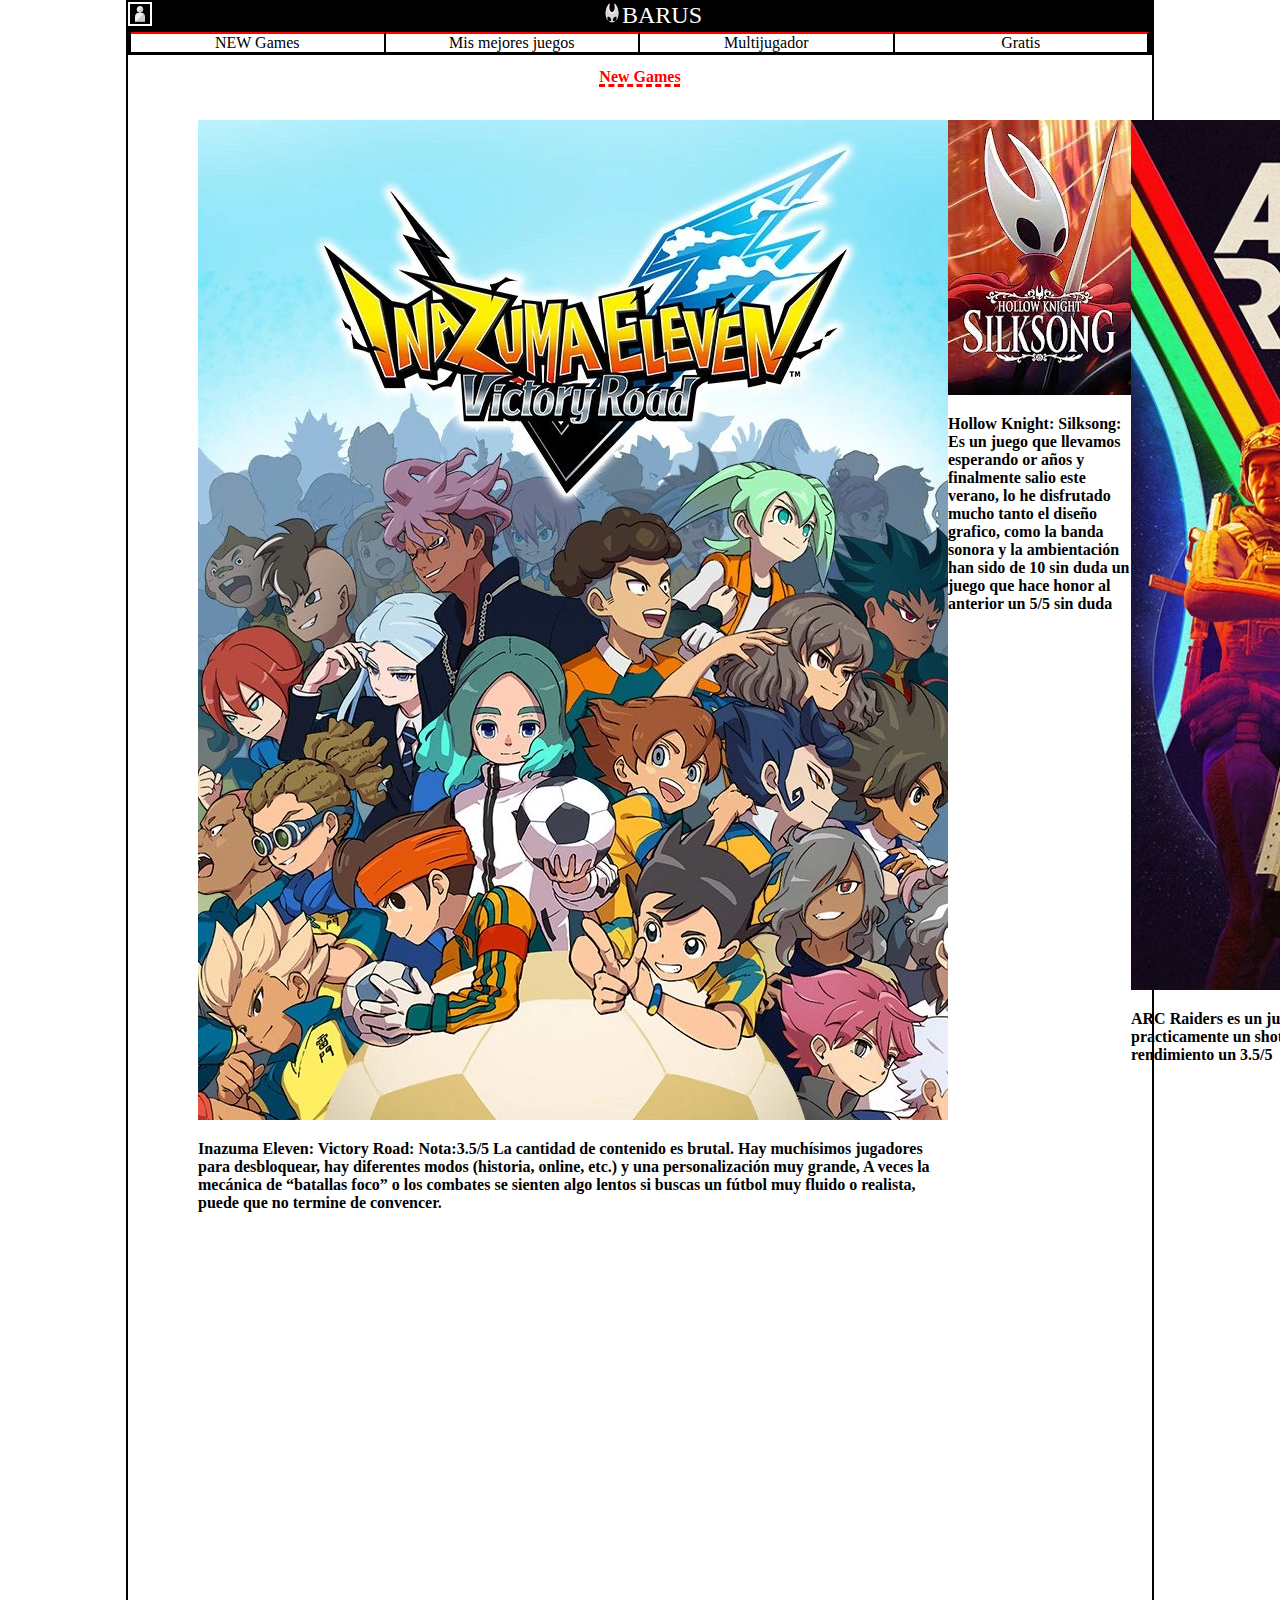
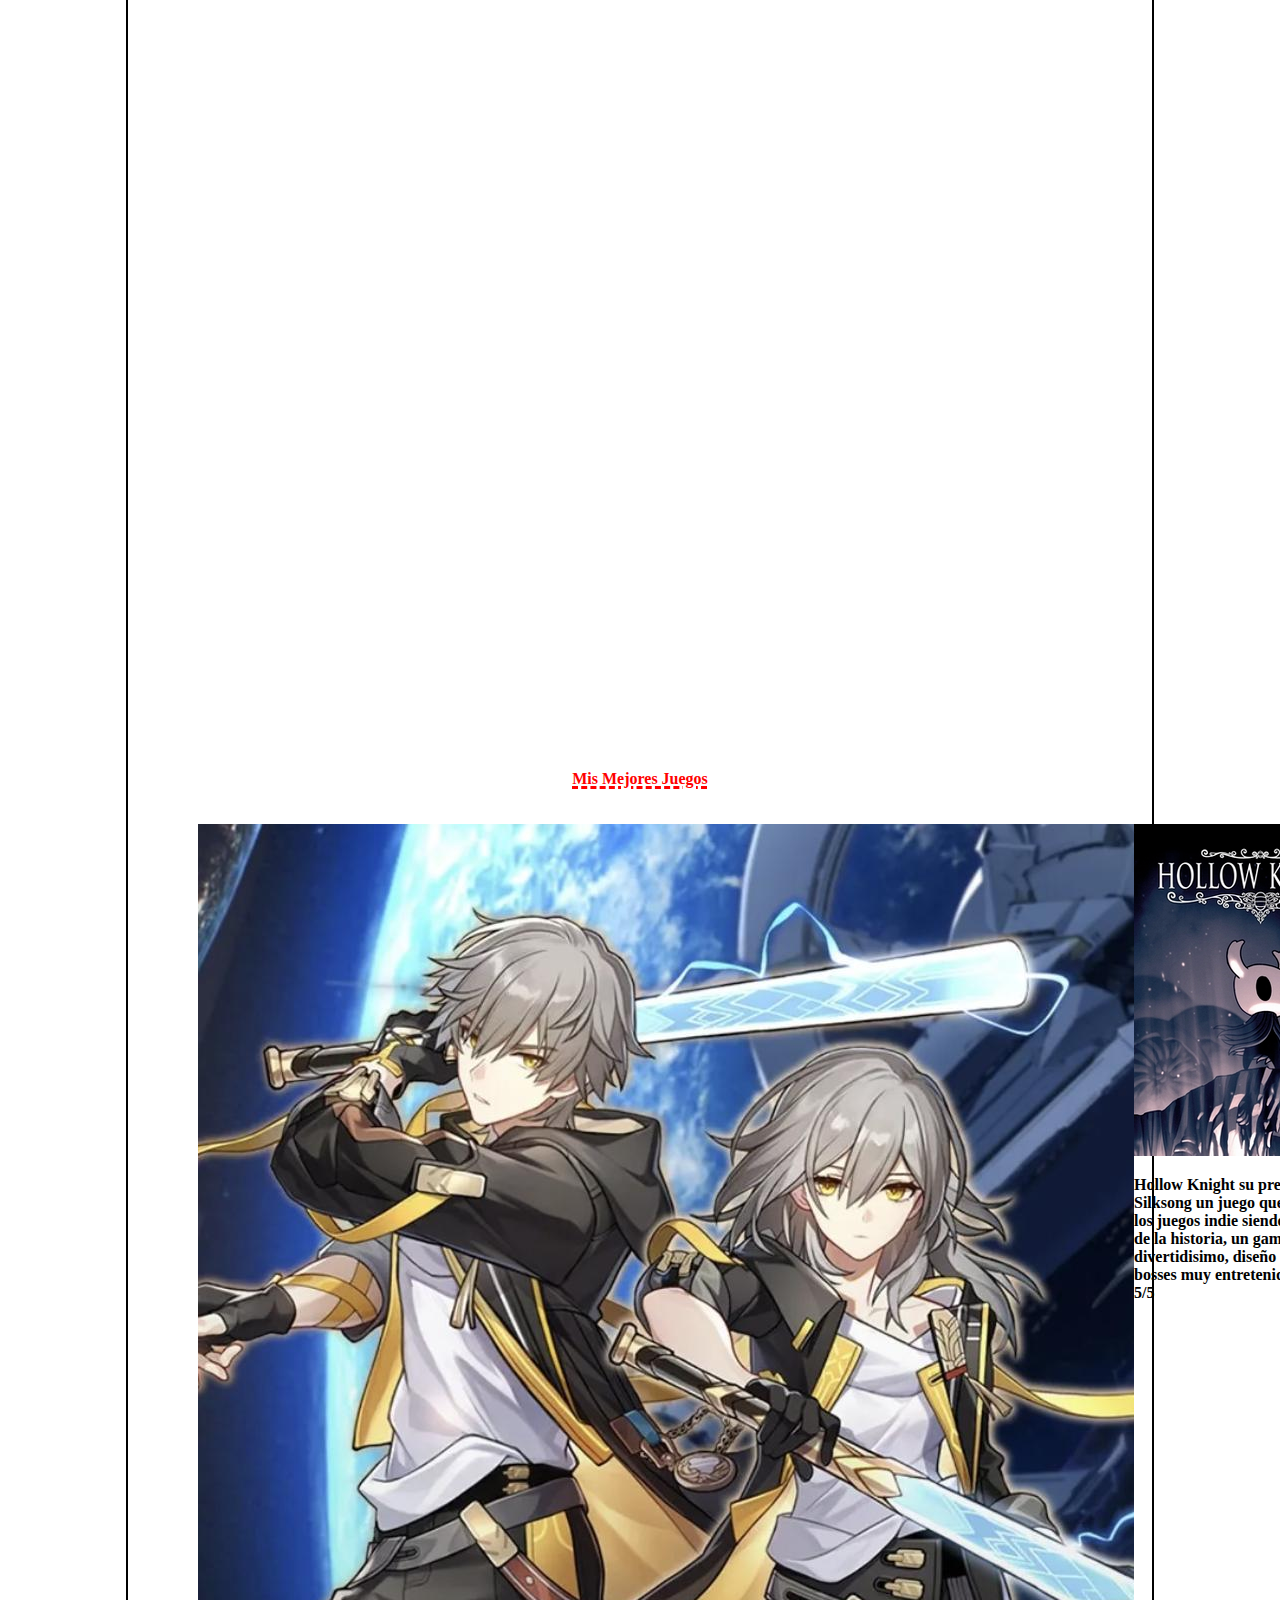
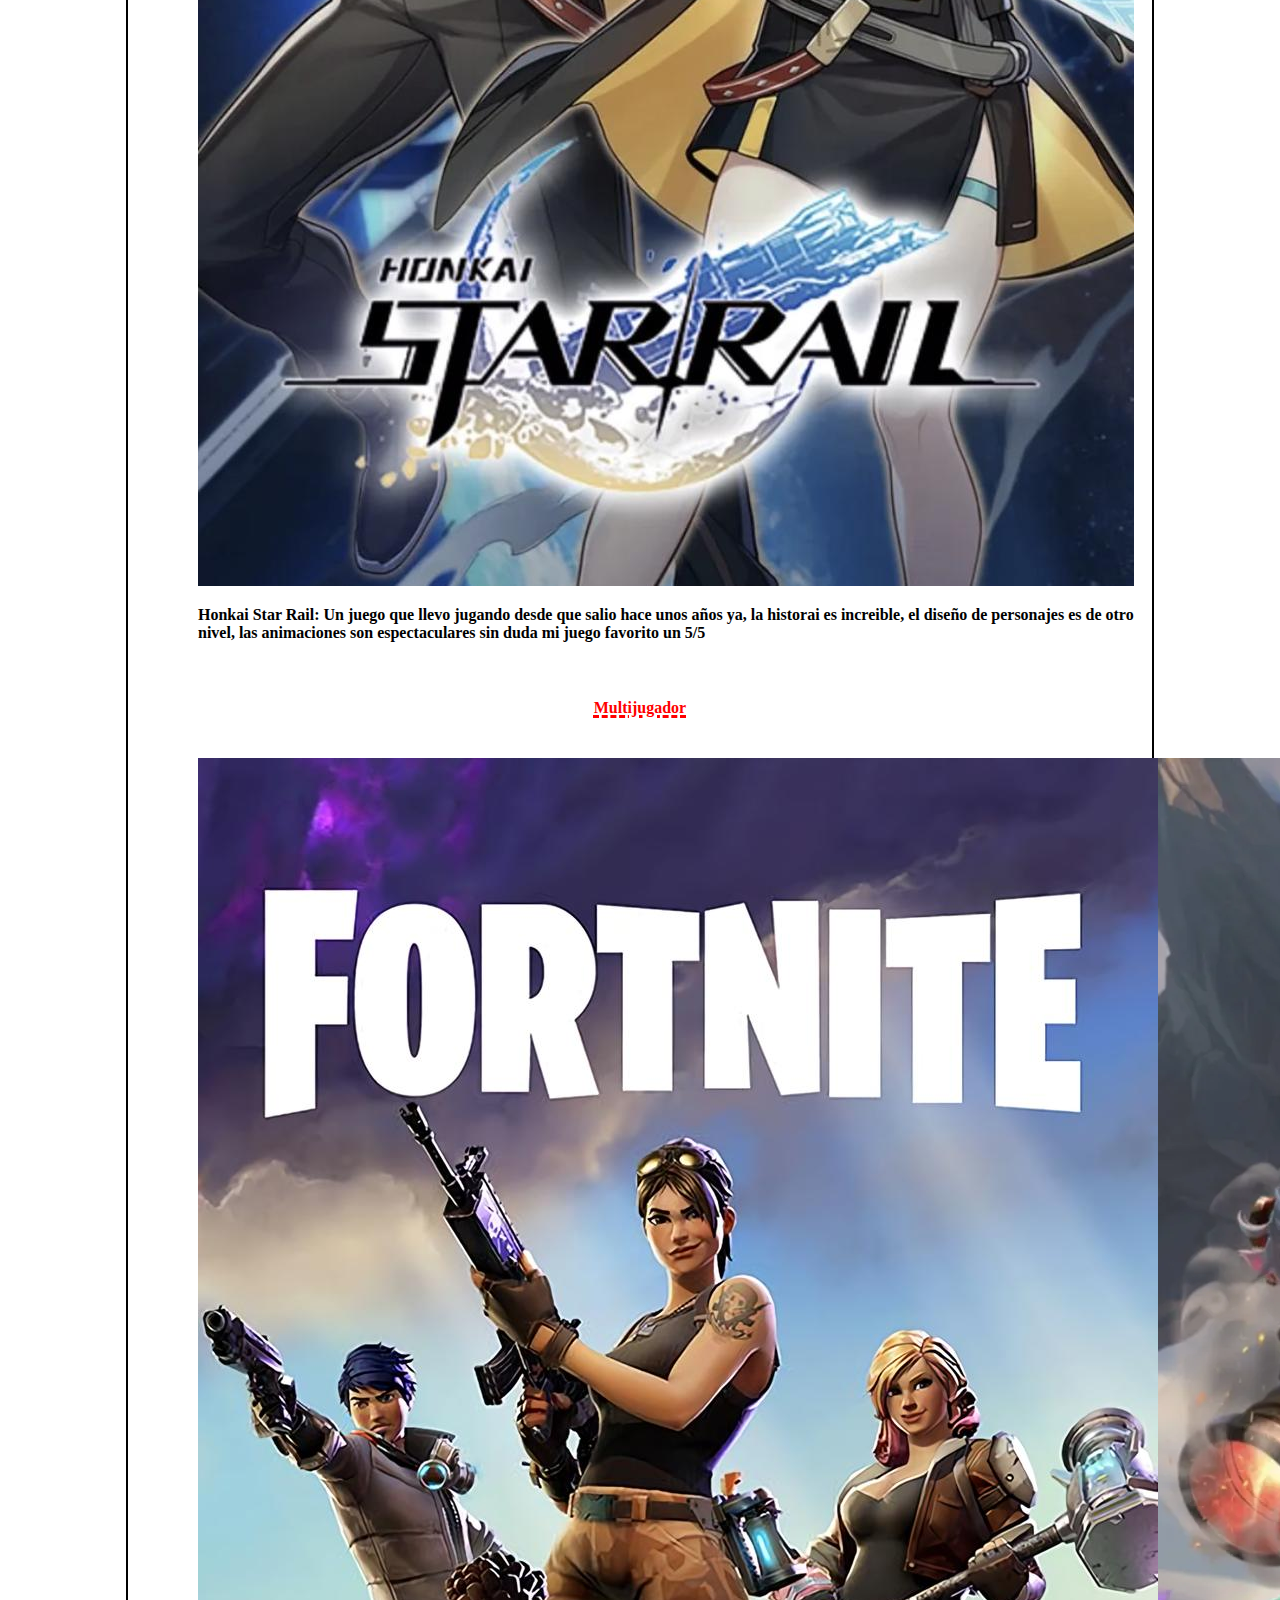
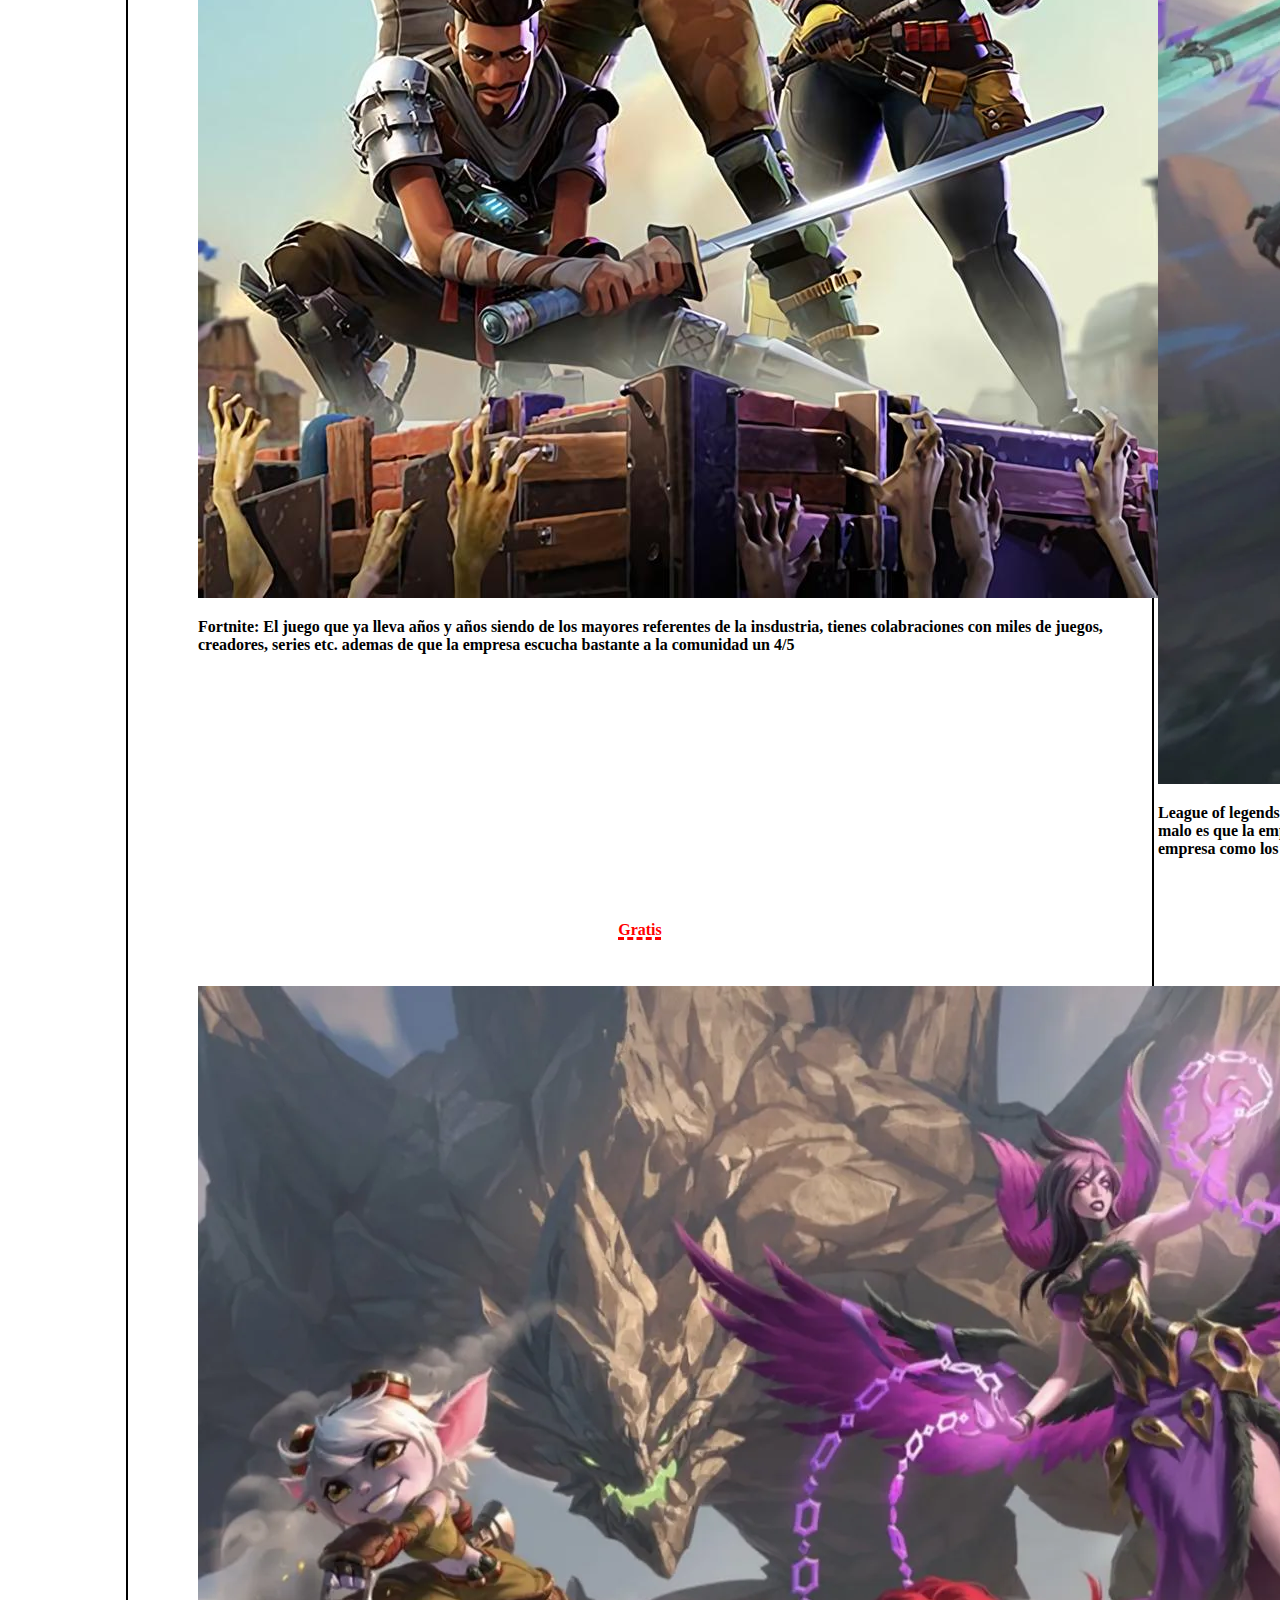
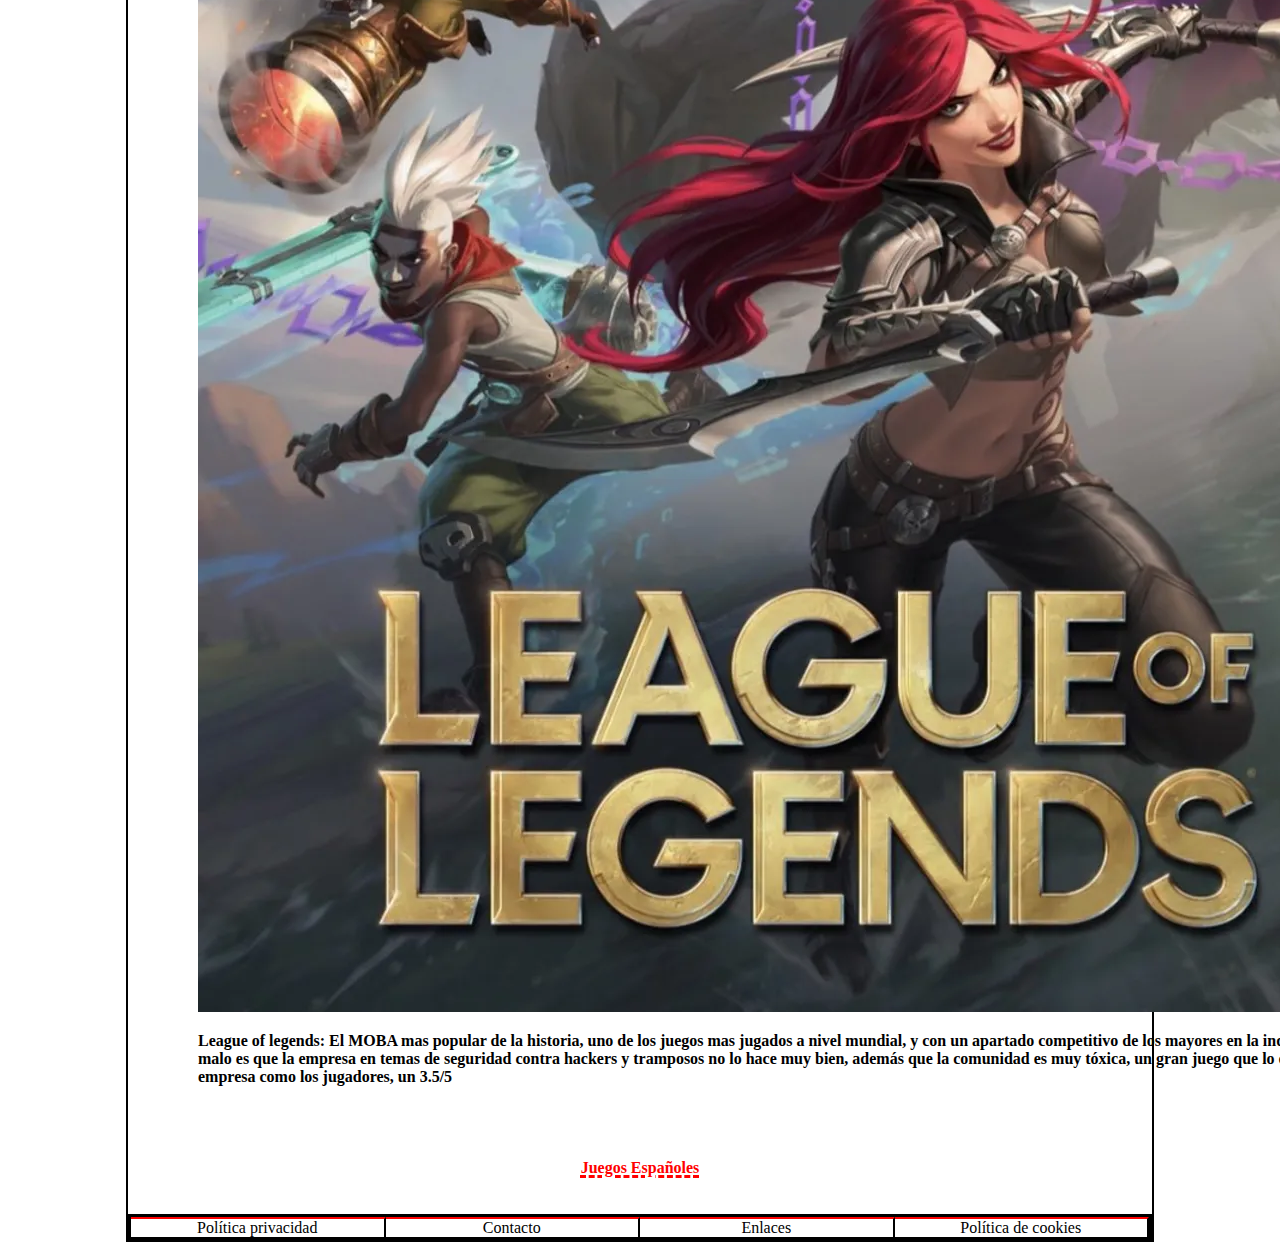
<file: index.html>
<!DOCTYPE html>
<html lang="es">
<head>
    <meta charset="UTF-8">
    <meta name="viewport" content="width=device-width, initial-scale=1.0">
    <meta name="description" content="Recomendacion reseñas y opiciones de videojuegos">
    <meta name="keywords" content="videojuegos,juegos 3D, juegos gratis">
    <meta name="copyright" content="Julio Pineda Benalcazar">
    <meta name="author" content="Julio Pineda Benalcazar">
    <meta name="language" content="español"> 
    <meta name="google-site-verification" content="4iN910PjkXfd_JU05TVLiOZ84kMqobKum-HQsyycUtQ"/>
    <link rel="stylesheet" href="estilo.css">
    <link rel="canonical" href="https://jpb100419.github.io/">
    <link rel="icon" href="imagenes/favicon.ico" type="image/x-icon">
    <title>BARUS</title>
<script type="application/ld+json">
[
  {
    "@context": "https://schema.org",
    "@type": "WebSite",
    "name": "BARUS",
    "url": "https://jpb100419.github.io/",
    "description": "Web de recomendaciones, reseñas y opiniones de videojuegos",
    "inLanguage": "es",
    "publisher": {
      "@type": "Person",
      "name": "Julio Pineda Benalcazar"
    }
  },
  {
    "@context": "https://schema.org",
    "@type": "WebPage",
    "@id": "https://jpb100419.github.io/#webpage",
    "url": "https://jpb100419.github.io/",
    "name": "BARUS - Reseñas y Opiniones de Videojuegos",
    "description": "Explora las mejores recomendaciones y análisis detallados de videojuegos en BARUS.",
    "isPartOf": {
      "@type": "WebSite",
      "url": "https://jpb100419.github.io/"
    },
    "author": {
      "@type": "Person",
      "name": "Julio Pineda Benalcazar"
    }
  }
]
</script>
</head>
<body>
    <header>
        <h1><img id="logo" src="Imagenes/logo.png" alt="logo juego silksong" width="20" height="20"><a href="formulario.html"><img id="logosesion" src="Imagenes/sesion2.png" alt="logo inicio sesion" width="20" height="20"></a>BARUS</h1>
    </header>
    <nav>
        <ol>
            <li><a href="#New Games">NEW Games</a></li><li><a href="#Mejores">Mis mejores juegos</a></li><li><a href="#Multijugador">Multijugador</a></li><li><a href="#Gratis">Gratis</a></li>
        </ol>
    </nav>
    <main>
        <h2 id="New Games"> New Games</h2>

        <section id="seccion1" class="seccion-contenedor">
            <article class="juegos">
                <img class="portada" src="Imagenes/Inazuma.png" alt="Portada del juego INAZUMA ELEVEN Heroes Victory Road" loading="lazy">
                <p><b id="inazumatitulo"><a href="https://store.steampowered.com/app/2799860/INAZUMA_ELEVEN_Heroes_Victory_Road">Inazuma Eleven: Victory Road: Nota:3.5/5 La cantidad de contenido es brutal. Hay muchísimos jugadores para desbloquear, hay diferentes modos (historia, online, etc.) y una personalización muy grande, A veces la mecánica de “batallas foco” o los combates se sienten algo lentos si buscas un fútbol muy fluido o realista, puede que no termine de convencer. </a></b></p>
            </article> 

            <article class="juegos">  
                <img class="portada" src="Imagenes/Silksong.jpg" alt="Portada del juego Hollow Knight: Silksong" loading="lazy">
                <p><b id="silksongtitulo"><a href="https://store.steampowered.com/app/1030300/Hollow_Knight_Silksong/">Hollow Knight: Silksong: Es un juego que llevamos esperando or años y finalmente salio este verano, lo he disfrutado mucho tanto el diseño grafico, como la banda sonora y la ambientación han sido de 10 sin duda un juego que hace honor al anterior un 5/5 sin duda</a></b></p>
            </article>

            <article class="juegos"> 
                <img class="portada" src="Imagenes/ARCRaiders.jpg" alt="Portada del juego ARC Raiders" loading="lazy">
                <p><b id="arctitulo"><a href="https://store.steampowered.com/app/1808500/ARC_Raiders/">ARC Raiders es un juego online Multijugador divertido, sobretodo con amigos es practicamente un shoteer de mapa abierto aunque si que tiene problemas de rendimiento un 3.5/5</a></b></p>
            </article>

            <article class="juegos">         
                 <img class="portada" src="Imagenes/Expedition33.png" alt="Portada del Expedition33" loading="lazy">
                 <p><b id="expeditiontitulo"><a href="https://store.steampowered.com/app/1903340/Clair_Obscur_Expedition_33/">Clair Obscur: Expedition 33 unos de los favoritos de este año para ganar el goty junto a silksong en mi opinion está bastante bien graficamente pero tampoco fue de mis favoritos 3/5</a></b></p>
            </article>

            <article class="juegos">         
                 <img class="portada" src="Imagenes/Dispatch.jpg" alt="Portada del Dispatch" loading="lazy">
                 <p><b id="dispatchtitulo"><a href="https://store.steampowered.com/app/2592160/Dispatch/?l=spanish">Dispatch un juego indie sopresa de este año, sus graficos y gameplay de serie es bastante enganchante y la historia es divertida y con escenas "fuertes" por asi decirlo un 4/5</a></b></p>
            </article>
        </section>

        <h3 id="Mejores"> Mis Mejores Juegos</h3>

        <section id="seccion2" class="seccion-contenedor">
            <article class="juegos">
            <img class="portada" src="Imagenes/StarRail.jpg" alt="Portada del Honkai Star Rai" loading="lazy">
            <p><b id="starrailtitulo"><a href="https://hsr.hoyoverse.com/ua2?utm_source=EU_google_EU_search_UA2_brand&hoyotrace_channel=ga_channel&gad_source=1&gad_campaignid=20031151420&gbraid=0AAAAAoiRZe1Enw7jAJrWY-H_pI053bhuB&gclid=CjwKCAiAxc_JBhA2EiwAFVs7XMjTX9MYe7wXvJRqZzttoKt_y9wb33mga6sbsTkrPz0x2nHOEFPnmhoCB8UQAvD_BwE">Honkai Star Rail: Un juego que llevo jugando desde que salio hace unos años ya, la historai es increible, el diseño de personajes es de otro nivel, las animaciones son espectaculares sin duda mi juego favorito un 5/5</a></b></p>
            </article>

            <article class="juegos">
            <img class="portada" src="Imagenes/hollow.png" alt="Portada del Hollow Knight" loading="lazy">
            <p><b id="hollowtitulo"><a href="https://store.steampowered.com/app/367520/Hollow_Knight/?l=spanish">Hollow Knight su predecesor de Silksong un juego que revolucionó los juegos indie siendo este el mejor de la historia, un gampeplay divertidisimo, diseño magnífico, bosses muy entretenido sin duda un 5/5</a></b></p>
            </article>

            <article class="juegos">
            <img class="portada" src="Imagenes/eldenring.jpg" alt="Portada del Elden Ring" loading="lazy">
            <p><b id="eldentitulo"><a href="https://store.steampowered.com/app/1245620/ELDEN_RING/">Elden Ring ganó el goty de su año, el mundo abierto más conocido probablemente actualmente, con bosses y armas variados muy buen juego sin duda un 5/5</a></b></p>
            </article>

            <article class="juegos">
            <img class="portada" src="Imagenes/darksouls.jpg" alt="Portada del Dark Souls Remastered" loading="lazy">
            <p><b id="darksoulstitulo"><a href="https://store.steampowered.com/app/570940/DARK_SOULS_REMASTERED/?l=spanish">Dark Souls Remastered: de los primeros Souls, este juego literalmente creo una manera de referirse a juegos dificiles diciendoles "SoulsLike" este juego representa un verdadero reto para todos los que queramos jugarlo, y pese a ser antiguo ya ha envejecido muy muy bien sin duda un 5/5</a></b></p>
            </article>

            <article class="juegos">
            <img class="portada" src="Imagenes/sekiro.jpg" alt="Portada del Sekiro Shadows Die Twice" loading="lazy">
            <p><b id="sekirotitulo"><a href="https://store.steampowered.com/app/814380/Sekiro_Shadows_Die_Twice__GOTY_Edition/?l=spanish">Sekiro Shadows Die Twice otro juego de "Souls" aunque no tenga "souls" en su nombre sigue siendo del mismo creador y empresa, una juego con un gameplay tan entretenido que el hecho de que haya costante pelea con enemigos es para agradecer, la mecánica de los parrys sin duda un aire fresco para lo que eran los souls</a></b></p>
            </article>
        </section>

        <h4 id="Multijugador"> Multijugador</h4>

        <section id="seccion3" class="seccion-contenedor">
            <article class="juegos">
            <img class="portada" src="Imagenes/fornite.jpg" alt="Portada del Fortnite" loading="lazy">
            <p><b id="fortnitetitulo"><a href="https://www.fortnite.com/?lang=es-ES">Fortnite: El juego que ya lleva años y años siendo de los mayores referentes de la insdustria, tienes colabraciones con miles de juegos, creadores, series etc. ademas de que la empresa escucha bastante a la comunidad un 4/5</a></b></p>
            </article>

            <article class="juegos">
            <img class="portada" src="Imagenes/leagueoflegends.webp" alt="Portada del League of Legends" loading="lazy">
            <p><b id="loltitulo"><a href="https://www.leagueoflegends.com/es-es/">League of legends: El MOBA mas popular de la historia, uno de los juegos mas jugados a nivel mundial, y con un apartado competitivo de los mayores en la industria, lo unico malo es que la empresa en temas de seguridad contra hackers y tramposos no lo hace muy bien, además que la comunidad es muy tóxica, un gran juego que lo daña tanto la empresa como los jugadores, un 3.5/5</a></b></p>
            </article>

            <article class="juegos">
            <img class="portada" src="Imagenes/Valorant.webp" alt="Portada del Valorant" loading="lazy">
            <p><b id="valoranttitulo"><a href="https://playvalorant.com/es-es/platform-selection/?adjust_referrer=adjust_reftag%3DcHAAUlGgOY1Tk&gad_campaignid=21357999511&gad_source=1&gbraid=0AAAAADidvFw90REqRGLrZZQTLyx_yMC00&gclsrc=aw.ds">Valorant: de los creadores del lol otro juego con un gran nivel competitivo y de los más jugados pero la empresa a tomado muy malas decisiones con este juego haciendo skins con la misma base que otras vendiendolas al mismo precio, tratando mal a sus propios creadores de contenido y tratando horrible a la comunidad del juego, por las malas decisiones de la empresa es un 2.5/5</a></b></p>
            </article>

            <article class="juegos">
            <img class="portada" src="Imagenes/Overwatch.jpg" alt="Portada del Overwatch" loading="lazy">
            <p><b id="overwatchtitulo"><a href="https://overwatch.blizzard.com/es-es/">Overwatch un juego que revivio tras su segunda salidad además gratis, lo que cambiaron es que ahora tendrías que pagar para conseguir skins pero es un referente en su clase, lo he pasado bien y como tampoco me metí al lado competitivo no se que tan toxico será pero me han dicho que lo es bastante, un 3/5</a></b></p>
            </article>

            <article class="juegos">
            <img class="portada" src="Imagenes/dbd.webp" alt="Portada del Dead by Daylight" loading="lazy">
            <p><b id="dbdtitulo"><a href="https://store.steampowered.com/app/381210/Dead_by_Daylight/?l=spanish">Dead by Daylight perfecto para pasar un buen rato con amigos, bastante entretenido y alguna risa te va a sacar seguro, aunque el juego tiene bastantes bugs por colisionés de objetos dentro de este o hitbox hace que muchas veces te de rabia, un 3/5</a></b></p>
            </article>
        </section>

        <h5 id="Gratis"> Gratis</h5>

        <section id="seccion4" class="seccion-contenedor">
            <article class="juegos">
            <img class="portada" src="Imagenes/leagueoflegends.webp" alt="Portada del League of Legends" loading="lazy">
            <p><b id="loltitulo"><a href="https://www.leagueoflegends.com/es-es/">League of legends: El MOBA mas popular de la historia, uno de los juegos mas jugados a nivel mundial, y con un apartado competitivo de los mayores en la industria, lo unico malo es que la empresa en temas de seguridad contra hackers y tramposos no lo hace muy bien, además que la comunidad es muy tóxica, un gran juego que lo daña tanto la empresa como los jugadores, un 3.5/5</a></b></p>
            </article>

            <article class="juegos">
            <img class="portada" src="Imagenes/fornite.jpg" alt="Portada del Fortnite" loading="lazy">
            <p><b id="fortnitetitulo"><a href="https://www.fortnite.com/?lang=es-ES">Fortnite: El juego que ya lleva años y años siendo de los mayores referentes de la insdustria, tienes colabraciones con miles de juegos, creadores, series etc. ademas de que la empresa escucha bastante a la comunidad un 4/5</a></b></p>
            </article>

            <article class="juegos">
            <img class="portada" src="Imagenes/genshin.jpg" alt="Portada del Genshin Impact" loading="lazy">
            <p><b id="genshintitulo"><a href="https://genshin.hoyoverse.com/es">Genshin Impact un juego anime mundo abierto, probablemnte el más reconocido a nivel mundial, el más jugado y mas popular, diseñso bastante buenos aunque la empresa tambíen es algo mala con los jugadores, ya que no escuchan quejas de ningun tipo ni dan recompensas niveladas. Un 3.5/5</a></b></p>
            </article>

            <article class="juegos">
            <img class="portada" src="Imagenes/rocketleague.webp" alt="Portada del Rocket League" loading="lazy">
            <p><b id="rocketportada"><a href="https://www.rocketleague.com/es-es/">Rocket League: Un juego online de coches y futbol, simplemente iba a ser muy entretenido con la idea, y está muy bien ejecutada lo único malo sería cierta "dificultad" dentro de los controles del coche pero eso se arregla jugando literalmente, como tampoco soy muy fan le doy un 3.5/5</a></b></p>
            </article>

            <article class="juegos">
            <img class="portada" src="Imagenes/fallguys.jpg" alt="Portada del Fall Guys" width="300px">
            <p><b id="fallguystitulo"><a href="https://www.fallguys.com/es-ES">Fall Guys: Está bien para jugar un par de partidas con tus amigos pero se hace repetitivo y cansino, creo que de los más aburridos a la larga de la lista, un 2/5</a></b></p>
            </article>
        </section>

        <h6 id="Espanoles"><a href="historia.html"> Juegos Españoles</a></h6>
    </main>

    <footer>
        <nav>
            <ol>
                <a href="politicaprivacidad.html"><li>Política privacidad</li></a>
                <a href="contacto.html"><li>Contacto</li></a>
                <a href="enlaces.html"><li>Enlaces</li></a>
                <a href="cookies.html"><li>Política de cookies</li></a>
            </ol>
          </nav>
    </footer>
</body>
</html>
</file>
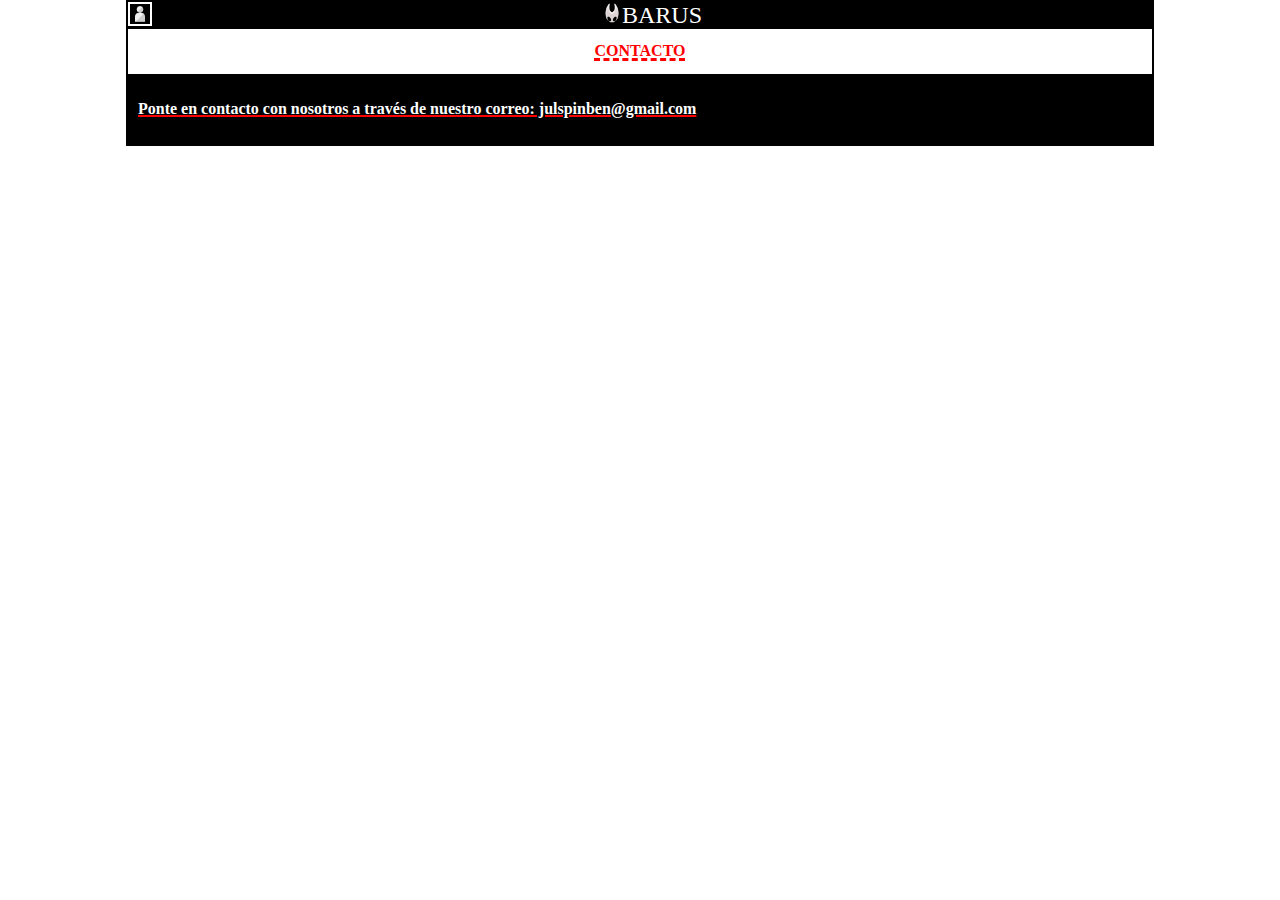
<file: contacto.html>
<!DOCTYPE html>
<html lang="es">
<head>
    <meta charset="UTF-8">
    <meta name="viewport" content="width=device-width, initial-scale=1.0">
    <meta name="description" content="Recomendacion reseñas y opiciones de videojuegos">
    <meta name="keywords" content="videojuegos,juegos 3D, juegos gratis">
    <meta name="copyright" content="Julio Pineda Benalcazar">
    <meta name="author" content="Julio Pineda Benalcazar">
    <meta name="language" content="español"> 
    <link rel="stylesheet" href="cookies.css">
    <link rel="canonical" href="https://JPb100419.github.io">
    <link rel="icon" href="imagenes/favicon.ico" type="image/x-icon">
    <title>Contacto</title>
</head>
<body>
    <header>
        <h1><img id="logo" src="Imagenes/logo.png" alt="logo juego silksong" width="20" height="20"><a href="formulario.html"><img id="logosesion" src="Imagenes/sesion2.png" alt="logo inicio sesion" width="20" height="20"></a>BARUS</h1>
    </header>
    <main>
        <h2>CONTACTO</h2>

        <section>
            <article>
                <p><b>Ponte en contacto con nosotros a través de nuestro correo: julspinben@gmail.com</b></p>
            </article> 
        </section>
    </main>
</body>
</html>
</file>
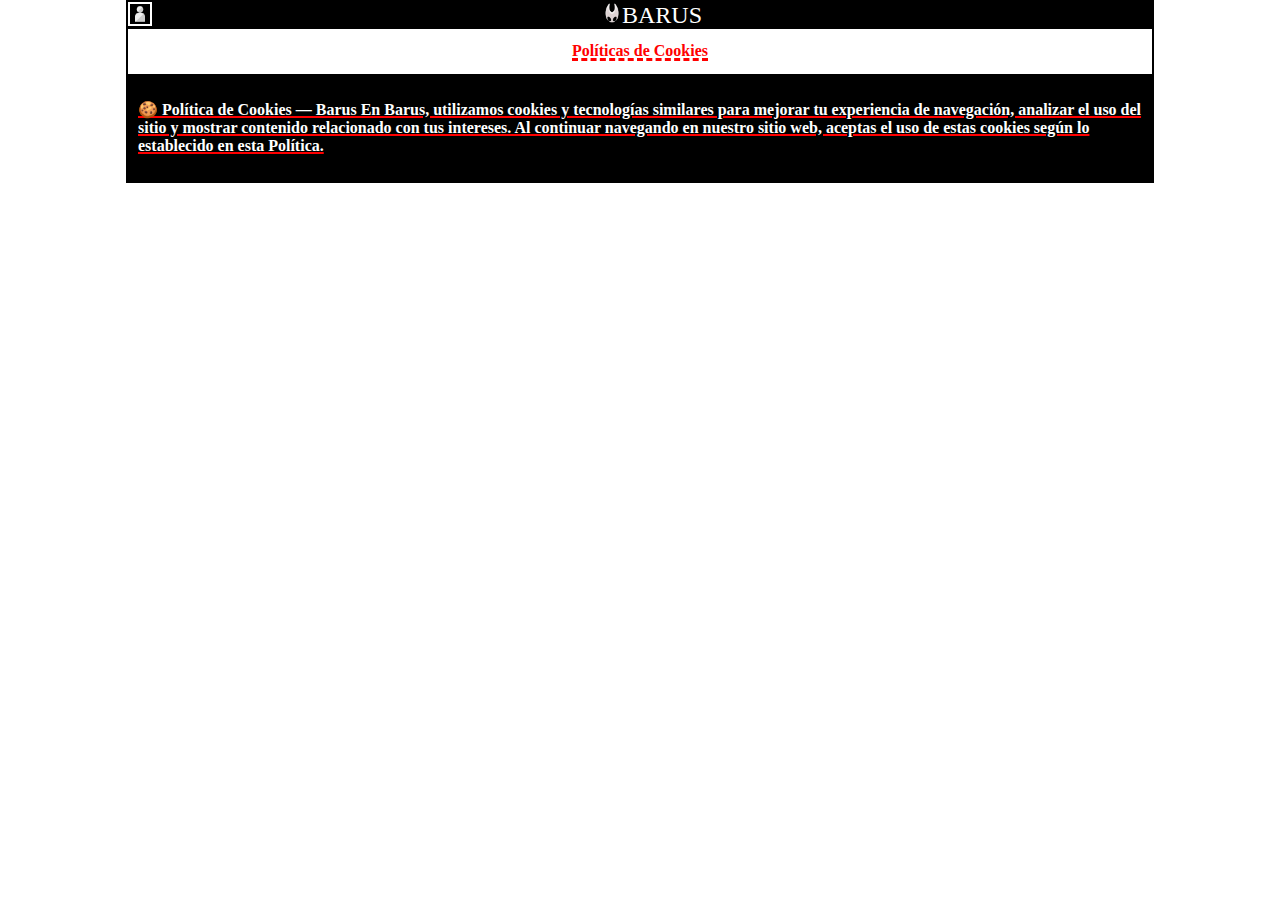
<file: cookies.html>
<!DOCTYPE html>
<html lang="es">
<head>
    <meta charset="UTF-8">
    <meta name="viewport" content="width=device-width, initial-scale=1.0">
    <meta name="description" content="Recomendacion reseñas y opiciones de videojuegos">
    <meta name="keywords" content="videojuegos,juegos 3D, juegos gratis">
    <meta name="copyright" content="Julio Pineda Benalcazar">
    <meta name="author" content="Julio Pineda Benalcazar">
    <meta name="language" content="español"> 
    <link rel="stylesheet" href="cookies.css">
    <link rel="canonical" href="https://JPb100419.github.io">
    <link rel="icon" href="imagenes/favicon.ico" type="image/x-icon">
    <title>Cookies</title>
</head>
<body>
    <header>
        <h1><img id="logo" src="Imagenes/logo.png" alt="logo juego silksong" width="20" height="20"><a href="formulario.html"><img id="logosesion" src="Imagenes/sesion2.png" alt="logo inicio sesion" width="20" height="20"></a>BARUS</h1>
    </header>
    <main>
        <h2>Políticas de Cookies</h2>

        <section id="cookies">
            <article id="cookie">
                <p><b>🍪 Política de Cookies — Barus En Barus, utilizamos cookies y tecnologías similares para mejorar tu experiencia de navegación, analizar el uso del sitio y mostrar contenido relacionado con tus intereses. Al continuar navegando en nuestro sitio web, aceptas el uso de estas cookies según lo establecido en esta Política.</b></p>
            </article> 
        </section>
    </main>
</body>
</html>
</file>
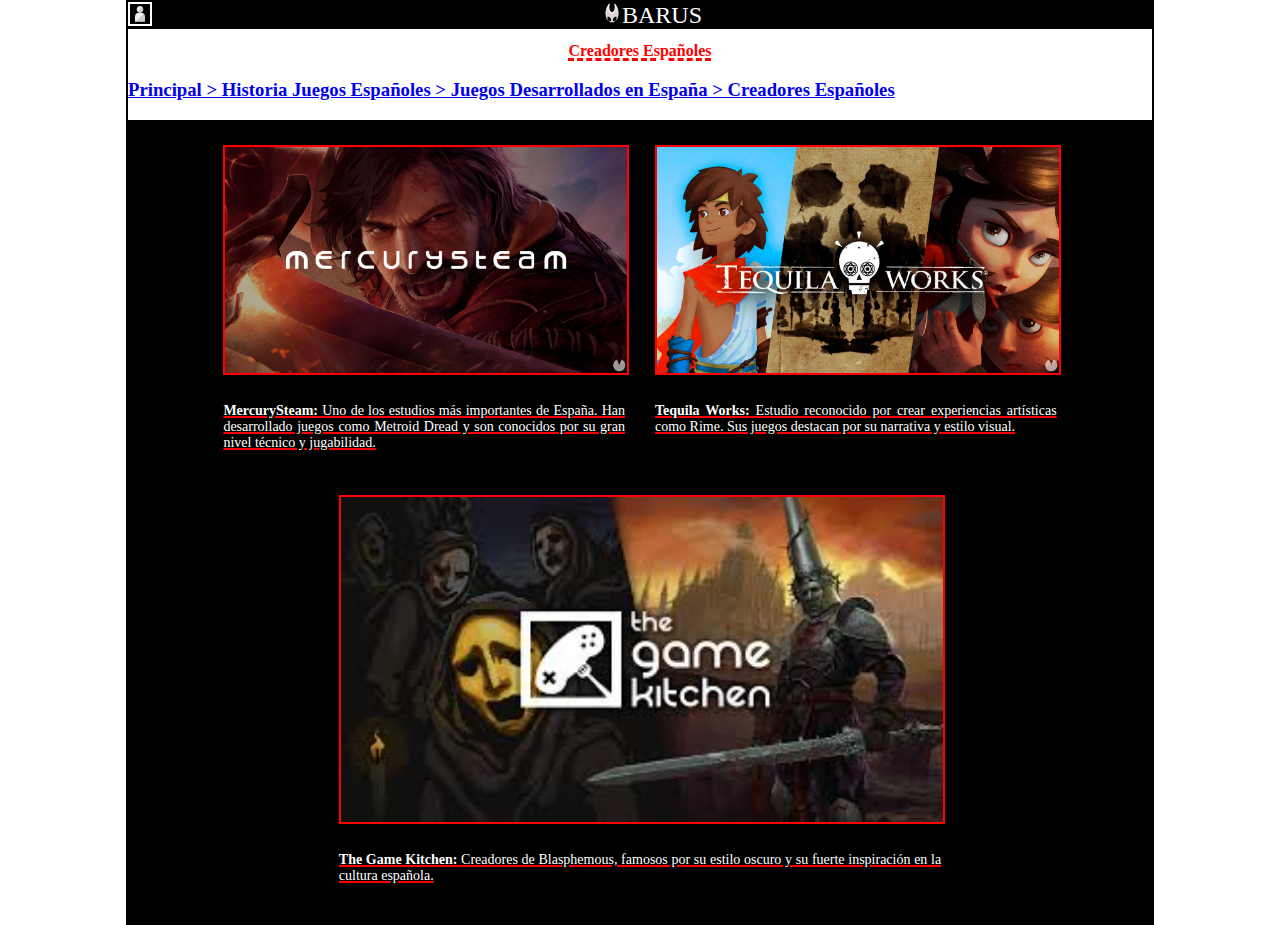
<file: creadores.html>
<!DOCTYPE html>
<html lang="es">
<head>
    <meta charset="UTF-8">
    <meta name="viewport" content="width=device-width, initial-scale=1.0">
    <meta name="description" content="Recomendacion reseñas y opiciones de videojuegos">
    <meta name="keywords" content="videojuegos,juegos 3D, juegos gratis">
    <meta name="copyright" content="Julio Pineda Benalcazar">
    <meta name="author" content="Julio Pineda Benalcazar">
    <meta name="language" content="español"> 
    <link rel="stylesheet" href="creadores.css">
    <link rel="canonical" href="https://jpb100419.github.io/creadores.html">
    <link rel="icon" href="imagenes/favicon.ico" type="image/x-icon">
    <title>Creadores</title>
<script type="application/ld+json">
{
  "@context": "https://schema.org",
  "@graph": [
    {
      "@type": "WebPage",
      "@id": "https://jpb100419.github.io/creadores.html#webpage",
      "url": "https://jpb100419.github.io/creadores.html",
      "name": "Creadores y Desarrolladores - BARUS",
      "description": "Conoce a los creadores y mentes brillantes detrás de los videojuegos en BARUS.",
      "inLanguage": "es",
      "isPartOf": {
        "@type": "WebSite",
        "url": "https://jpb100419.github.io/",
        "name": "BARUS"
      },
      "breadcrumb": {
        "@type": "BreadcrumbList",
        "itemListElement": [
          {
            "@type": "ListItem",
            "position": 1,
            "name": "Inicio",
            "item": "https://jpb100419.github.io/"
          },
          {
            "@type": "ListItem",
            "position": 2,
            "name": "Historia",
            "item": "https://jpb100419.github.io/historia.html"
          },
          {
            "@type": "ListItem",
            "position": 3,
            "name": "Juegos Españoles",
            "item": "https://jpb100419.github.io/juegosespanoles.html"
          },
          {
            "@type": "ListItem",
            "position": 4,
            "name": "Creadores",
            "item": "https://jpb100419.github.io/creadores.html"
          }
        ]
      }
    }
  ]
}
</script>
</head>
<body>
    <header>
        <h1><img id="logo" src="Imagenes/logo.png" alt="logo juego silksong" width="20" height="20"><a href="formulario.html"><img id="logosesion" src="Imagenes/sesion2.png" alt="logo inicio sesion" width="20" height="20"></a>BARUS</h1>
    </header>
    <main>
        <h2>Creadores Españoles</h2>
        <h3 id="JuegosEspanoles"><a href="juegosespanoles.html"> Principal > Historia Juegos Españoles > Juegos Desarrollados en España > Creadores Españoles</a></h3>

        <section id="creadores">
            <article class="creador">
                <picture>
                    <source srcset="Imagenes/mercurysteam.jpg" type="image/jpeg">
                    <img class="img-creador" src="Imagenes/mercurysteam.jpg" alt="MercurySteam" loading="lazy">
                </picture>
                <p><b>MercurySteam:</b> Uno de los estudios más importantes de España. Han desarrollado juegos como Metroid Dread y son conocidos por su gran nivel técnico y jugabilidad.</p>
            </article>

            <article class="creador">
                <picture>
                    <source srcset="Imagenes/tequilaworks.jpg" type="image/jpeg">
                    <img class="img-creador" src="Imagenes/tequilaworks.jpg" alt="Tequila Works" loading="lazy">
                </picture>
                <p><b>Tequila Works:</b> Estudio reconocido por crear experiencias artísticas como Rime. Sus juegos destacan por su narrativa y estilo visual.</p>
            </article>

            <article class="creador solo">
                <picture>
                    <source srcset="Imagenes/thegamekitchen.jpg" type="image/jpeg">
                    <img class="img-creador" src="Imagenes/thegamekitchen.jpg" alt="The Game Kitchen" loading="lazy">
                </picture>
                <p><b>The Game Kitchen:</b> Creadores de Blasphemous, famosos por su estilo oscuro y su fuerte inspiración en la cultura española.</p>
            </article>
        </section>
    </main>
</body>
</html>
</file>
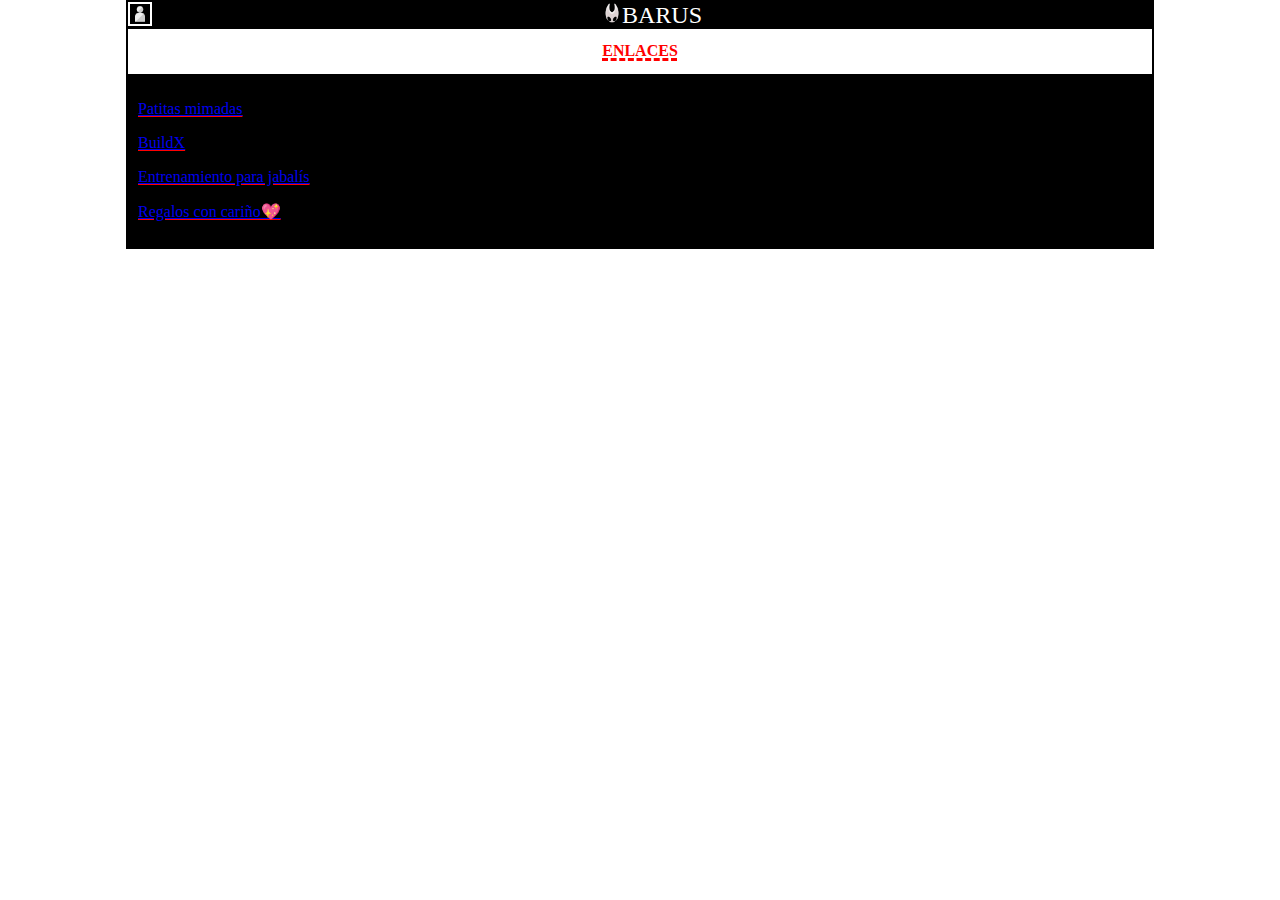
<file: enlaces.html>
<!DOCTYPE html>
<html lang="es">
<head>
    <meta charset="UTF-8">
    <meta name="viewport" content="width=device-width, initial-scale=1.0">
    <meta name="description" content="Recomendacion reseñas y opiciones de videojuegos">
    <meta name="keywords" content="videojuegos,juegos 3D, juegos gratis">
    <meta name="copyright" content="Julio Pineda Benalcazar">
    <meta name="author" content="Julio Pineda Benalcazar">
    <meta name="language" content="español"> 
    <link rel="stylesheet" href="cookies.css">
    <link rel="canonical" href="https://JPb100419.github.io">
    <link rel="icon" href="imagenes/favicon.ico" type="image/x-icon">
    <title>Enlaces</title>
</head>
<body>
    <header>
        <h1><img id="logo" src="Imagenes/logo.png" alt="logo juego silksong" width="20" height="20"><a href="formulario.html"><img id="logosesion" src="Imagenes/sesion2.png" alt="logo inicio sesion" width="20" height="20"></a>BARUS</h1>
    </header>
    <main>
        <h2>ENLACES</h2>

        <section id="enlaces">
            <article id="enlace">
                <p><a href="https://paulasarnago.github.io/">Patitas mimadas</a></p>
                <p><a href="https://yerkog695-rgb.github.io/">BuildX</a></p>
                <p><a href="https://isgaes23.github.io/#seccion2">Entrenamiento para jabalís</a></p>
                <p><a href="https://rubenvs44.github.io/">Regalos con cariño💖</a></p>
                
            </article> 
        </section>
    </main>
</body>
</html>
</file>
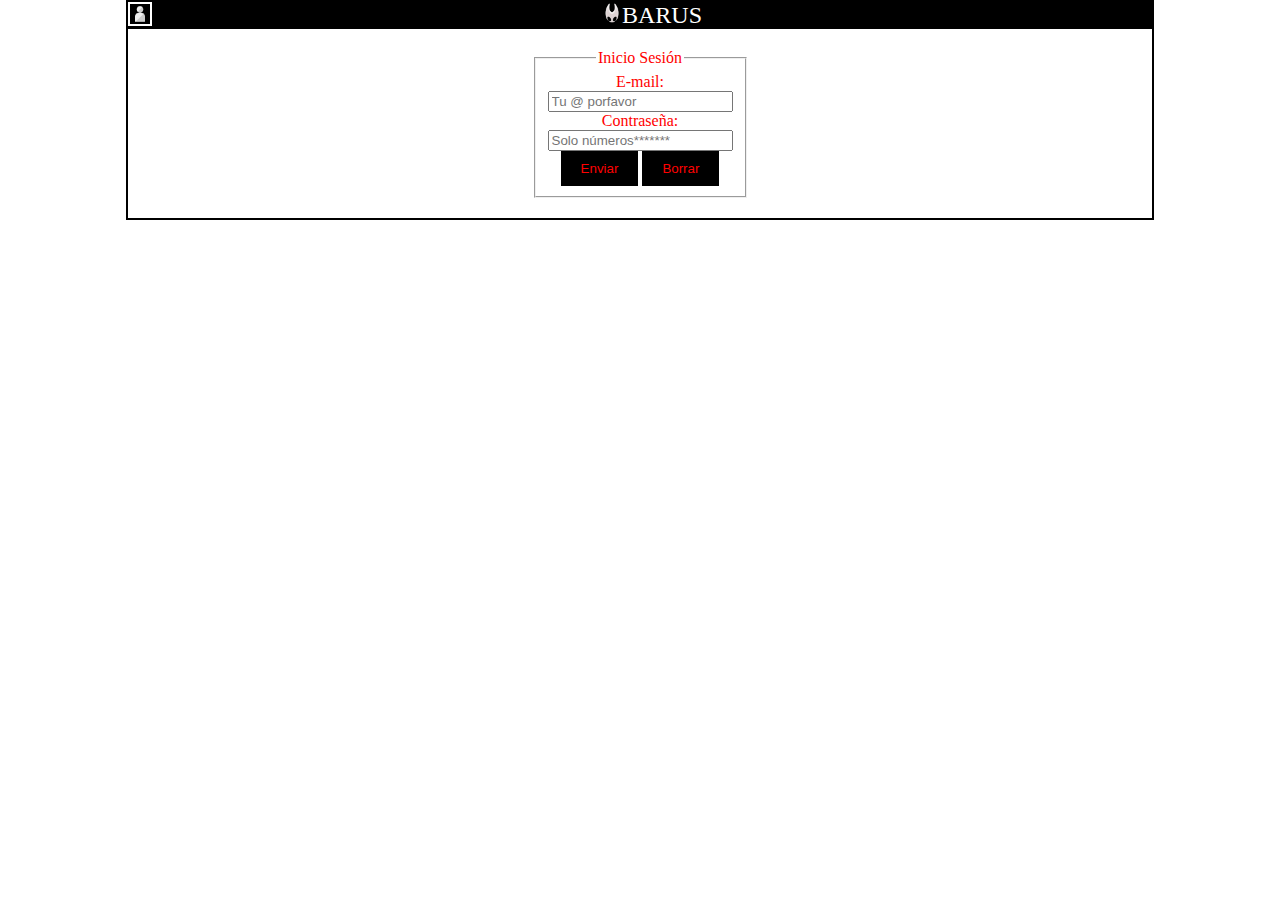
<file: formulario.html>
<!DOCTYPE html>
<html lang="es">
<head>
    <meta charset="UTF-8">
    <meta name="viewport" content="width=device-width, initial-scale=1.0">
    <meta name="description" content="Recomendacion reseñas y opiciones de videojuegos">
    <meta name="keywords" content="videojuegos,juegos 3D, juegos gratis">
    <meta name="copyright" content="Julio Pineda Benalcazar">
    <meta name="author" content="Julio Pineda Benalcazar">
    <meta name="language" content="español"> 
    <link rel="stylesheet" href="iniciarsesion.css">
    <link rel="canonical" href="https://JPb100419.github.io">
    <link rel="icon" href="imagenes/favicon.ico" type="image/x-icon">
    <title>Iniciar Sesión</title>
</head>
<body>
    <header>
        <h1><img id="logo" src="Imagenes/logo.png" alt="logo juego silksong" width="20" height="20"><img id="logosesion" src="Imagenes/sesion2.png" alt="logo inicio sesion" width="20" height="20">BARUS</h1>
    </header>
    <main>
        <section>
            <form id="Formulario" action="#" method="post" enctype="application/x-www-form-urlencoded">
                <fieldset>
                    <legend>Inicio Sesión</legend>

                    <label for="Email">E-mail:</label>
                    <input type="email" id="Email" name="Email" placeholder="Tu @ porfavor">

                    <label for="Contraseña">Contraseña:</label>
                    <input type="number" id="Contraseña" name="Contraseña" placeholder="Solo números*******">

                    <button id="Enviar">Enviar</button>
                    <button id="Borrar">Borrar</button>
                </fieldset>
            </form>
        </section>
    </main>
</body>
</html>
</file>
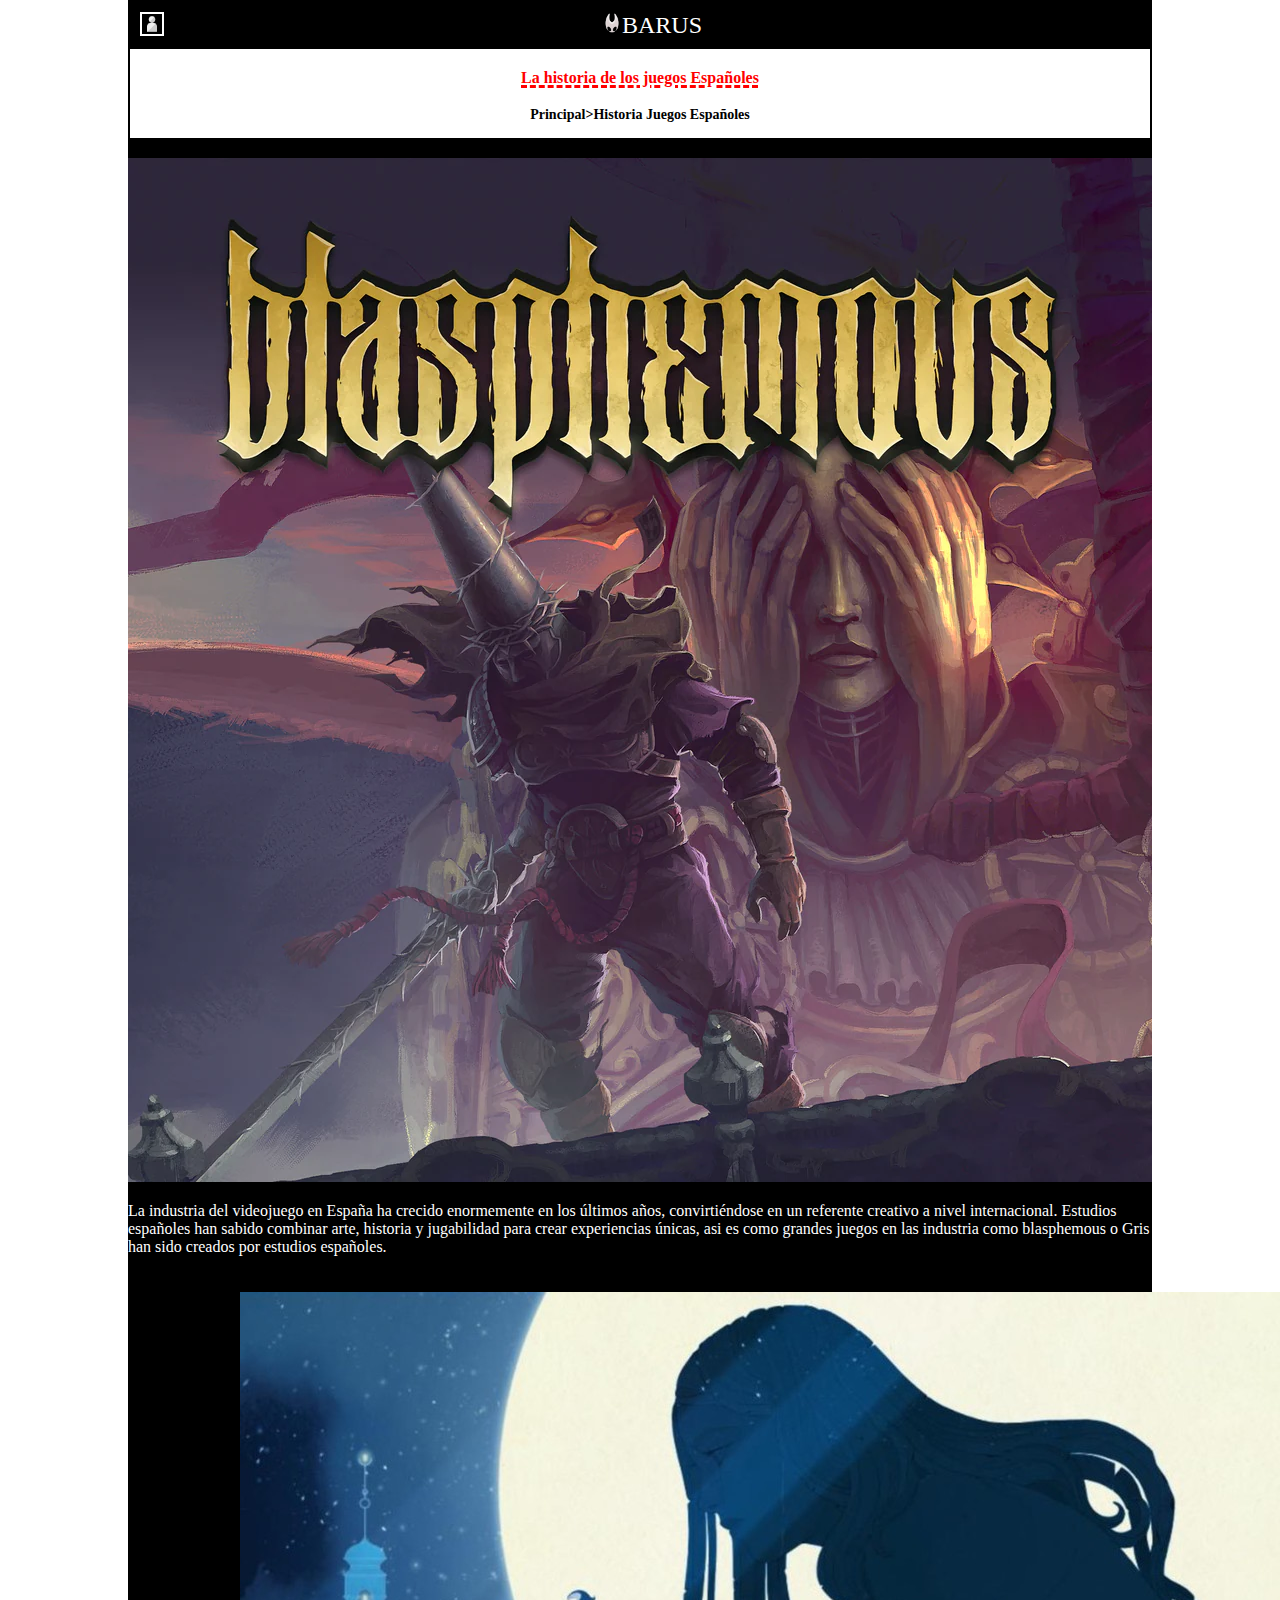
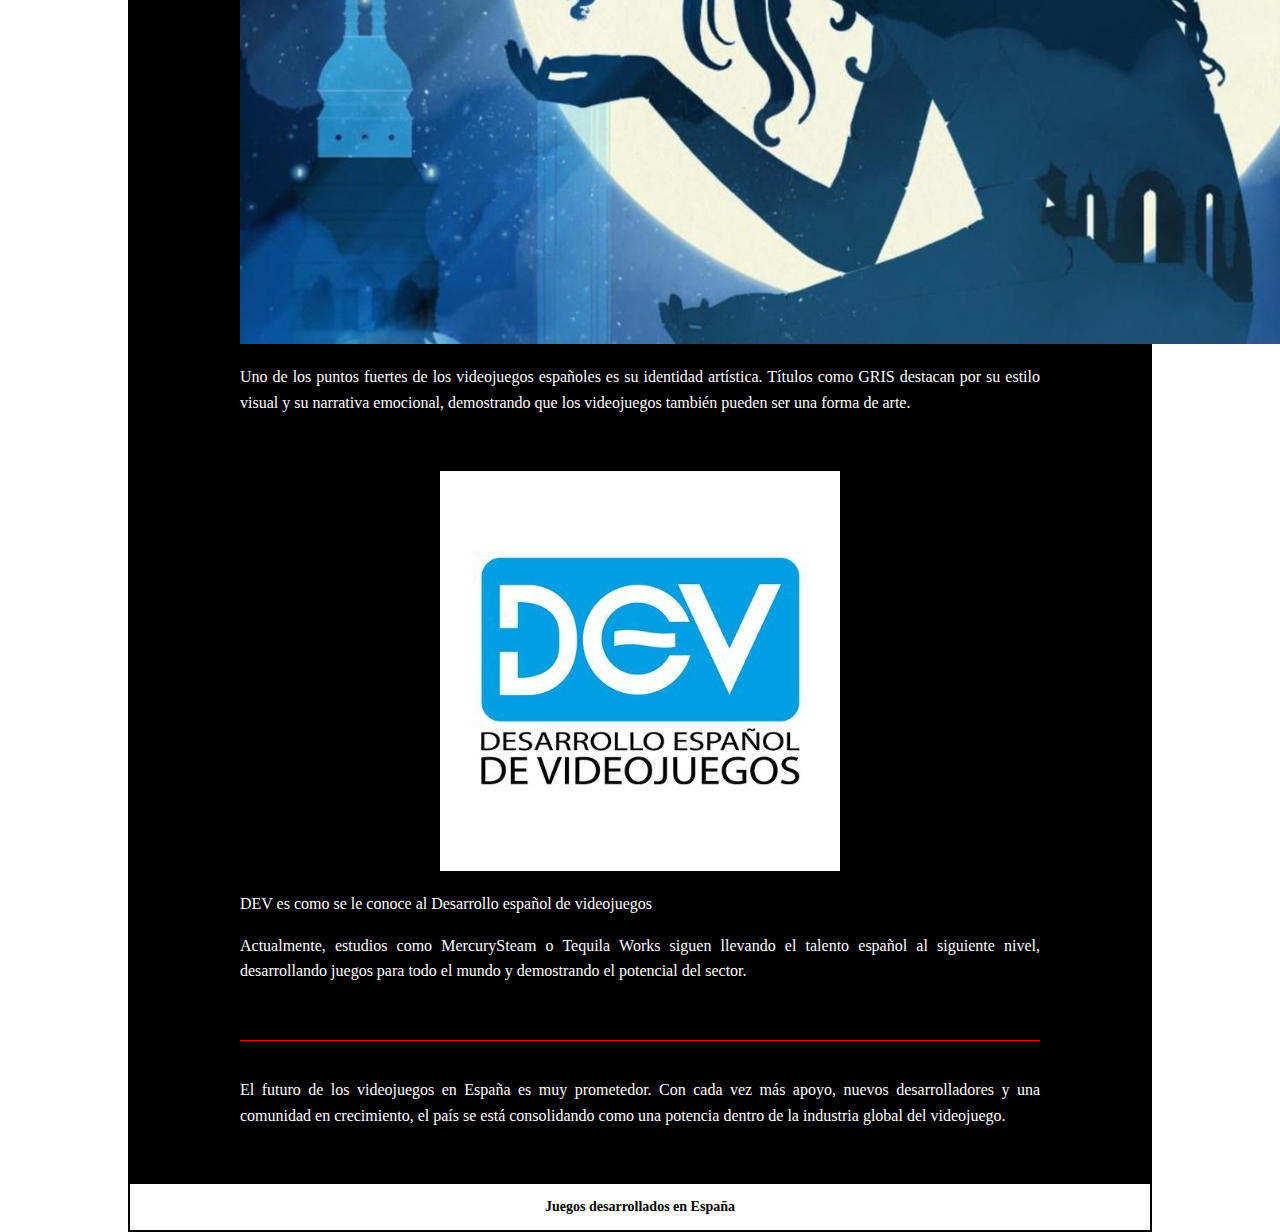
<file: historia.html>
<!DOCTYPE html>
<html lang="es">
<head>
    <meta charset="UTF-8">
    <meta name="viewport" content="width=device-width, initial-scale=1.0">
    <meta name="description" content="Recomendacion reseñas y opiciones de videojuegos">
    <meta name="keywords" content="videojuegos,juegos 3D, juegos gratis">
    <meta name="copyright" content="Julio Pineda Benalcazar">
    <meta name="author" content="Julio Pineda Benalcazar">
    <meta name="language" content="español"> 
    <link rel="stylesheet" href="historia.css">
    <link rel="canonical" href="https://JPb100419.github.io">
    <link rel="icon" href="imagenes/favicon.ico" type="image/x-icon">
    <title>Cookies</title>
</head>
<body>
    <header>
        <h1><img id="logo" src="Imagenes/logo.png" alt="logo juego silksong" width="20" height="20"><a href="formulario.html"><img id="logosesion" src="Imagenes/sesion2.png" alt="logo inicio sesion" width="20" height="20"></a>BARUS</h1>
    </header>
    <main>
        <h2>La historia de los juegos Españoles</h2>
        <h3 id="Espanoles"><a href="index.html"> Principal>Historia Juegos Españoles</a></h3>

        <section id="historiaespana">
            <article id="historiaespana">
                <img id="blasphemous" src="Imagenes/blasphemous.png" alt="Blasphemous juego español" loading="lazy">
            <p>
                La industria del videojuego en España ha crecido enormemente en los últimos años,
                convirtiéndose en un referente creativo a nivel internacional. Estudios españoles han sabido
                combinar arte, historia y jugabilidad para crear experiencias únicas, asi es como grandes juegos en las industria como blasphemous o Gris han sido creados por estudios españoles.
            </p>
        </article>

        <article class="articulo-espanol">
            <img id="gris" src="Imagenes/gris.jpg" alt="GRIS juego español" loading="lazy">
            <p>
                Uno de los puntos fuertes de los videojuegos españoles es su identidad artística.
                Títulos como GRIS destacan por su estilo visual y su narrativa emocional, demostrando que
                los videojuegos también pueden ser una forma de arte.
            </p>
        </article>

        <article class="articulo-espanol">
            <img src="Imagenes/dev.jpg" alt="Desarrollo videojuegos España" loading="lazy">
            <p>
                DEV es como se le conoce al Desarrollo español de videojuegos</p>
                <p>Actualmente, estudios como MercurySteam o Tequila Works siguen llevando el talento español
                al siguiente nivel, desarrollando juegos para todo el mundo y demostrando el potencial del sector.
            </p>
        </article>

        <article class="articulo-espanol texto-largo">
            <p>
                El futuro de los videojuegos en España es muy prometedor. Con cada vez más apoyo,
                nuevos desarrolladores y una comunidad en crecimiento, el país se está consolidando
                como una potencia dentro de la industria global del videojuego.
            </p>
        </article>

    </section>
</main> 
        </section>
        <h4 id="JuegosEspanoles"><a href="juegosespanoles.html"> Juegos desarrollados en España</a></h4>
    </main>
</body>
</html>
</file>
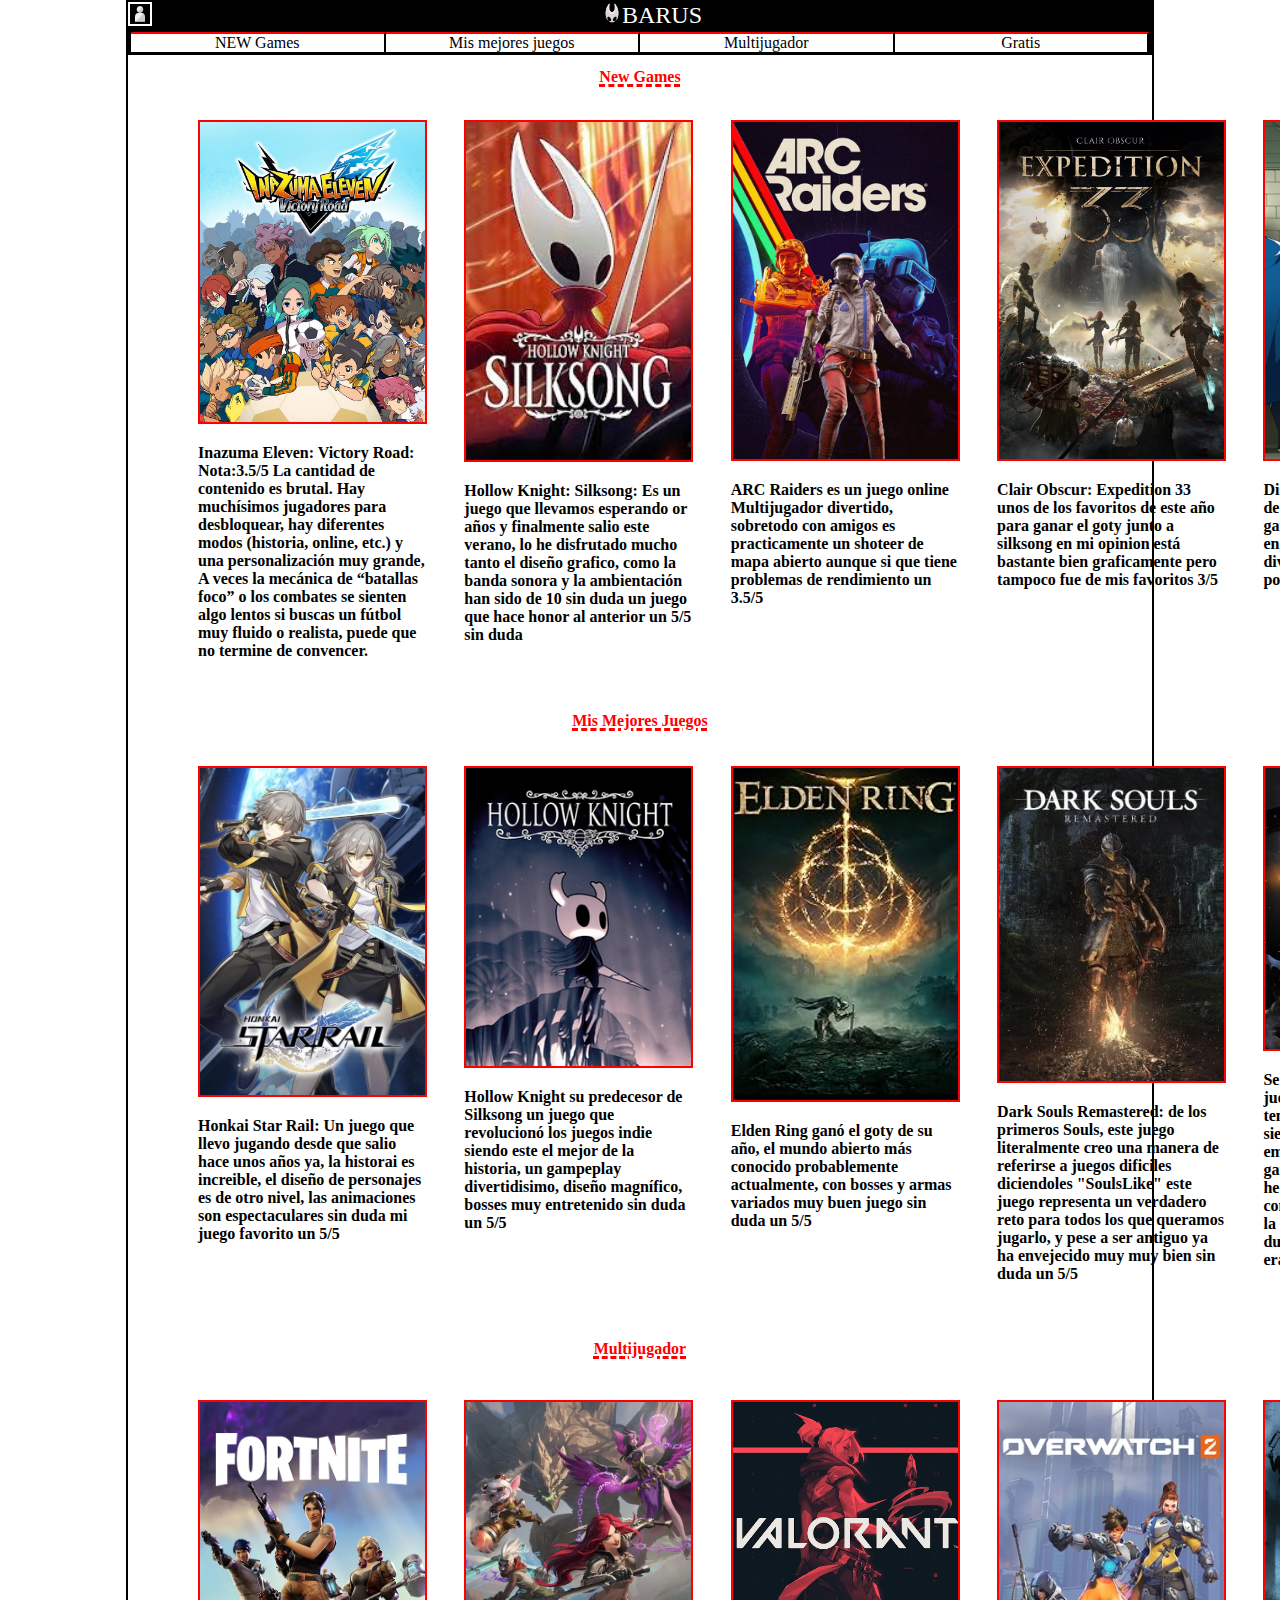
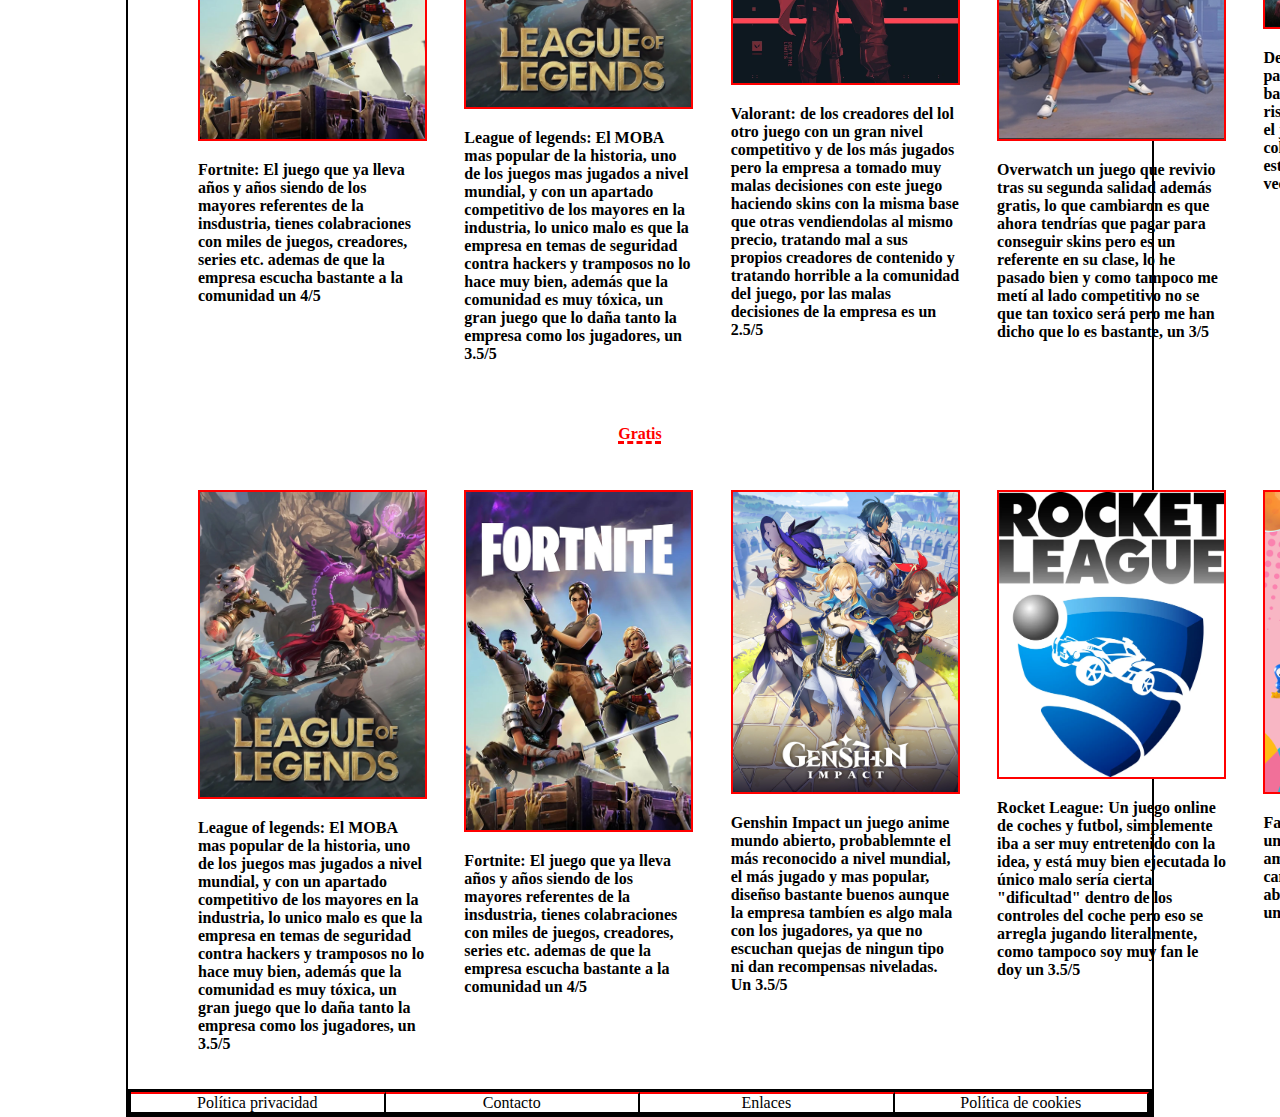
<file: index (3).html>
<!DOCTYPE html>
<html lang="es">
<head>
    <meta charset="UTF-8">
    <meta name="viewport" content="width=device-width, initial-scale=1.0">
    <meta name="description" content="Recomendacion reseñas y opiciones de videojuegos">
    <meta name="keywords" content="videojuegos,juegos 3D, juegos gratis">
    <meta name="copyright" content="Julio Pineda Benalcazar">
    <meta name="author" content="Julio Pineda Benalcazar">
    <meta name="language" content="español"> 
    <meta name="google-site-verification" content="4iN910PjkXfd_JU05TVLiOZ84kMqobKum-HQsyycUtQ"/>
    <link rel="stylesheet" href="estilo.css">
    <link rel="canonical" href="https://JPb100419.github.io">
    <link rel="icon" href="imagenes/favicon.ico" type="image/x-icon">
    <link rel="" href="OtrasPaginas/sitemap.xml">
    <title>BARUS</title>

</head>
<body>
    <header>
        <h1><img id="logo" src="Imagenes/logo.png" alt="logo juego silksong" width="20" height="20"><a href="formulario.html"><img id="logosesion" src="Imagenes/sesion2.png" alt="logo inicio sesion" width="20" height="20"></a>BARUS</h1>
    </header>
    <nav>
        <ol>
            <li><a href="#New Games">NEW Games</a></li><li><a href="#Mejores">Mis mejores juegos</a></li><li><a href="#Multijugador">Multijugador</a></li><li><a href="#Gratis">Gratis</a></li>
        </ol>
    </nav>
    <main>
        <h2 id="New Games"> New Games</h2>

        <section id="seccion1">

            <article id="juegos">
                <img id="portada" src="Imagenes/Inazuma.png" alt="Portada del juego INAZUMA ELEVEN Heroes Victory Road" loading="lazy">
                <p><b id="inazumatitulo"><a href="https://store.steampowered.com/app/2799860/INAZUMA_ELEVEN_Heroes_Victory_Road">Inazuma Eleven: Victory Road: Nota:3.5/5 La cantidad de contenido es brutal. Hay muchísimos jugadores para desbloquear, hay diferentes modos (historia, online, etc.) y una personalización muy grande, A veces la mecánica de “batallas foco” o los combates se sienten algo lentos si buscas un fútbol muy fluido o realista, puede que no termine de convencer. </a></b></p>
            </article> 

            <article id="juegos">  
                <img id="portada" src="Imagenes/Silksong.jpg" alt="Portada del juego Hollow Knight: Silksong" loading="lazy">
                <p><b id="silksongtitulo"><a href="https://store.steampowered.com/app/1030300/Hollow_Knight_Silksong/">Hollow Knight: Silksong: Es un juego que llevamos esperando or años y finalmente salio este verano, lo he disfrutado mucho tanto el diseño grafico, como la banda sonora y la ambientación han sido de 10 sin duda un juego que hace honor al anterior un 5/5 sin duda</a></b></p>
            </article>

            <article id="juegos"> 
                <img id="portada" src="Imagenes/ARCRaiders.jpg" alt="Portada del juego ARC Raiders" loading="lazy">
                <p><b id="arctitulo"><a href="https://store.steampowered.com/app/1808500/ARC_Raiders/">ARC Raiders es un juego online Multijugador divertido, sobretodo con amigos es practicamente un shoteer de mapa abierto aunque si que tiene problemas de rendimiento un 3.5/5</a></b></p>
            </article>

            <article id="juegos">        
                 <img id="portada" src="Imagenes/Expedition33.png" alt="Portada del Expedition33" loading="lazy">
                 <p><b id="expeditiontitulo"><a href="https://store.steampowered.com/app/1903340/Clair_Obscur_Expedition_33/">Clair Obscur: Expedition 33 unos de los favoritos de este año para ganar el goty junto a silksong en mi opinion está bastante bien graficamente pero tampoco fue de mis favoritos 3/5</a></b></p>
            </article>

            <article id="juegos">        
                 <img id="portada" src="Imagenes/Dispatch.jpg" alt="Portada del Dispatch" loading="lazy">
                 <p><b id="dispatchtitulo"><a href="https://store.steampowered.com/app/2592160/Dispatch/?l=spanish">Dispatch un juego indie sopresa de este año, sus graficos y gameplay de serie es bastante enganchante y la historia es divertida y con escenas "fuertes" por asi decirlo un 4/5</a></b></p>
            </article>

        </section>



        <h3 id="Mejores"> Mis Mejores Juegos</h3>

        <section id="seccion2">

            <article id="juegos">
            <img id="portada" src="Imagenes/StarRail.jpg" alt="Portada del Honkai Star Rai" width="300px" loading="lazy">
            <p><b id="starrailtitulo"><a href="https://hsr.hoyoverse.com/ua2?utm_source=EU_google_EU_search_UA2_brand&hoyotrace_channel=ga_channel&gad_source=1&gad_campaignid=20031151420&gbraid=0AAAAAoiRZe1Enw7jAJrWY-H_pI053bhuB&gclid=CjwKCAiAxc_JBhA2EiwAFVs7XMjTX9MYe7wXvJRqZzttoKt_y9wb33mga6sbsTkrPz0x2nHOEFPnmhoCB8UQAvD_BwE">Honkai Star Rail: Un juego que llevo jugando desde que salio hace unos años ya, la historai es increible, el diseño de personajes es de otro nivel, las animaciones son espectaculares sin duda mi juego favorito un 5/5</a></b></p>
            </article>

            <article id="juegos">
            <img id="portada" src="Imagenes/hollow.png" alt="Portada del Hollow Knight" width="300px" loading="lazy">
            <p><b id="hollowtitulo"><a href="https://store.steampowered.com/app/367520/Hollow_Knight/?l=spanish">Hollow Knight su predecesor de Silksong un juego que revolucionó los juegos indie siendo este el mejor de la historia, un gampeplay divertidisimo, diseño magnífico, bosses muy entretenido sin duda un 5/5</a></b></p>
            </article>

            <article id="juegos">
            <img id="portada" src="Imagenes/eldenring.jpg" alt="Portada del Elden Ring" width="300px" loading="lazy">
            <p><b id="eldentitulo"><a href="https://store.steampowered.com/app/1245620/ELDEN_RING/">Elden Ring ganó el goty de su año, el mundo abierto más conocido probablemente actualmente, con bosses y armas variados muy buen juego sin duda un 5/5</a></b></p>
            </article>

            <article id="juegos">
            <img id="portada" src="Imagenes/darksouls.jpg" alt="Portada del Dark Souls Remastered" width="300px" loading="lazy">
            <p><b id="darksoulstitulo"><a href="https://store.steampowered.com/app/570940/DARK_SOULS_REMASTERED/?l=spanish">Dark Souls Remastered: de los primeros Souls, este juego literalmente creo una manera de referirse a juegos dificiles diciendoles "SoulsLike" este juego representa un verdadero reto para todos los que queramos jugarlo, y pese a ser antiguo ya ha envejecido muy muy bien sin duda un 5/5</a></b></p>
            </article>

            <article id="juegos">
            <img id="portada" src="Imagenes/sekiro.jpg" alt="Portada del Sekiro Shadows Die Twice" width="300px" loading="lazy">
            <p><b id="sekirotitulo"><a href="https://store.steampowered.com/app/814380/Sekiro_Shadows_Die_Twice__GOTY_Edition/?l=spanish">Sekiro Shadows Die Twice otro juego de "Souls" aunque no tenga "souls" en su nombre sigue siendo del mismo creador y empresa, una juego con un gameplay tan entretenido que el hecho de que haya costante pelea con enemigos es para agradecer, la mecánica de los parrys sin duda un aire fresco para lo que eran los souls</a></b></p>
            </article>



        </section>

        <h4 id="Multijugador"> Multijugador</h4>

        <section id="seccion3">

            <article id="juegos">
            <img id="portada" src="Imagenes/fornite.jpg" alt="Portada del Fortnite" width="300px" loading="lazy">
            <p><b id="fortnitetitulo"><a href="https://www.fortnite.com/?lang=es-ES">Fortnite: El juego que ya lleva años y años siendo de los mayores referentes de la insdustria, tienes colabraciones con miles de juegos, creadores, series etc. ademas de que la empresa escucha bastante a la comunidad un 4/5</a></b></p>
            </article>

            <article id="juegos">
            <img id="portada" src="Imagenes/leagueoflegends.webp" alt="Portada del League of Legends" width="300px" loading="lazy">
            <p><b id="loltitulo"><a href="https://www.leagueoflegends.com/es-es/">League of legends: El MOBA mas popular de la historia, uno de los juegos mas jugados a nivel mundial, y con un apartado competitivo de los mayores en la industria, lo unico malo es que la empresa en temas de seguridad contra hackers y tramposos no lo hace muy bien, además que la comunidad es muy tóxica, un gran juego que lo daña tanto la empresa como los jugadores, un 3.5/5</a></b></p>
            </article>

            <article id="juegos">
            <img id="portada" src="Imagenes/Valorant.webp" alt="Portada del Valorant" width="300px" loading="lazy">
            <p><b id="valoranttitulo"><a href="https://playvalorant.com/es-es/platform-selection/?adjust_referrer=adjust_reftag%3DcHAAUlGgOY1Tk&gad_campaignid=21357999511&gad_source=1&gbraid=0AAAAADidvFw90REqRGLrZZQTLyx_yMC00&gclsrc=aw.ds">Valorant: de los creadores del lol otro juego con un gran nivel competitivo y de los más jugados pero la empresa a tomado muy malas decisiones con este juego haciendo skins con la misma base que otras vendiendolas al mismo precio, tratando mal a sus propios creadores de contenido y tratando horrible a la comunidad del juego, por las malas decisiones de la empresa es un 2.5/5</a></b></p>
            </article>

            <article id="juegos">
            <img id="portada" src="Imagenes/Overwatch.jpg" alt="Portada del Overwatch" width="300px" loading="lazy">
            <p><b id="overwatchtitulo"><a href="https://overwatch.blizzard.com/es-es/">Overwatch un juego que revivio tras su segunda salidad además gratis, lo que cambiaron es que ahora tendrías que pagar para conseguir skins pero es un referente en su clase, lo he pasado bien y como tampoco me metí al lado competitivo no se que tan toxico será pero me han dicho que lo es bastante, un 3/5</a></b></p>
            </article>

            <article id="juegos">
            <img id="portada" src="Imagenes/dbd.webp" alt="Portada del Dead by Daylight" width="300px" loading="lazy">
            <p><b id="dbdtitulo"><a href="https://store.steampowered.com/app/381210/Dead_by_Daylight/?l=spanish">Dead by Daylight perfecto para pasar un buen rato con amigos, bastante entretenido y alguna risa te va a sacar seguro, aunque el juego tiene bastantes bugs por colisionés de objetos dentro de este o hitbox hace que muchas veces te de rabia, un 3/5</a></b></p>
            </article>



        </section>


        <h5 id="Gratis"> Gratis</h5>

        <section id="seccion4">

            <article id="juegos">
            <img id="portada" src="Imagenes/leagueoflegends.webp" alt="Portada del League of Legends" width="300px" loading="lazy">
            <p><b id="loltitulo"><a href="https://www.leagueoflegends.com/es-es/">League of legends: El MOBA mas popular de la historia, uno de los juegos mas jugados a nivel mundial, y con un apartado competitivo de los mayores en la industria, lo unico malo es que la empresa en temas de seguridad contra hackers y tramposos no lo hace muy bien, además que la comunidad es muy tóxica, un gran juego que lo daña tanto la empresa como los jugadores, un 3.5/5</a></b></p>
            </article>

            <article id="juegos">
            <img id="portada" src="Imagenes/fornite.jpg" alt="Portada del Fortnite" width="300px" loading="lazy">
            <p><b id="fortnitetitulo"><a href="https://www.fortnite.com/?lang=es-ES">Fortnite: El juego que ya lleva años y años siendo de los mayores referentes de la insdustria, tienes colabraciones con miles de juegos, creadores, series etc. ademas de que la empresa escucha bastante a la comunidad un 4/5</a></b></p>
            </article>

            <article id="juegos">
            <img id="portada" src="Imagenes/genshin.jpg" alt="Portada del Genshin Impact" width="300px" loading="lazy">
            <p><b id="genshintitulo"><a href="https://genshin.hoyoverse.com/es">Genshin Impact un juego anime mundo abierto, probablemnte el más reconocido a nivel mundial, el más jugado y mas popular, diseñso bastante buenos aunque la empresa tambíen es algo mala con los jugadores, ya que no escuchan quejas de ningun tipo ni dan recompensas niveladas. Un 3.5/5</a></b></p>
            </article>

            <article id="juegos">
            <img id="portada" src="Imagenes/rocketleague.webp" alt="Portada del Rocket League" width="300px" loading="lazy">
            <p><b id="rocketportada"><a href="https://www.rocketleague.com/es-es/">Rocket League: Un juego online de coches y futbol, simplemente iba a ser muy entretenido con la idea, y está muy bien ejecutada lo único malo sería cierta "dificultad" dentro de los controles del coche pero eso se arregla jugando literalmente, como tampoco soy muy fan le doy un 3.5/5</a></b></p>
            </article>

            <article id="juegos">
            <img id="portada" src="Imagenes/fallguys.jpg" alt="Portada del Fall Guys" width="300px">
            <p><b id="fallguystitulo"><a href="https://www.fallguys.com/es-ES">Fall Guys: Está bien para jugar un par de partidas con tus amigos pero se hace repetitivo y cansino, creo que de los más aburridos a la larga de la lista, un 2/5</a></b></p>
            </article>



        </section>
    </main>

    <footer>
        <nav>
            <ol>
                <a href="politicaprivacidad.html"><li>Política privacidad</li></a>
                <a href="contacto.html"><li>Contacto</li></a>
                <a href="enlaces.html"><li>Enlaces</li></a>
                <a href="cookies.html"><li>Política de cookies</li></a>
            </ol>
          </nav>
    </footer>
</body>
</html>
</file>
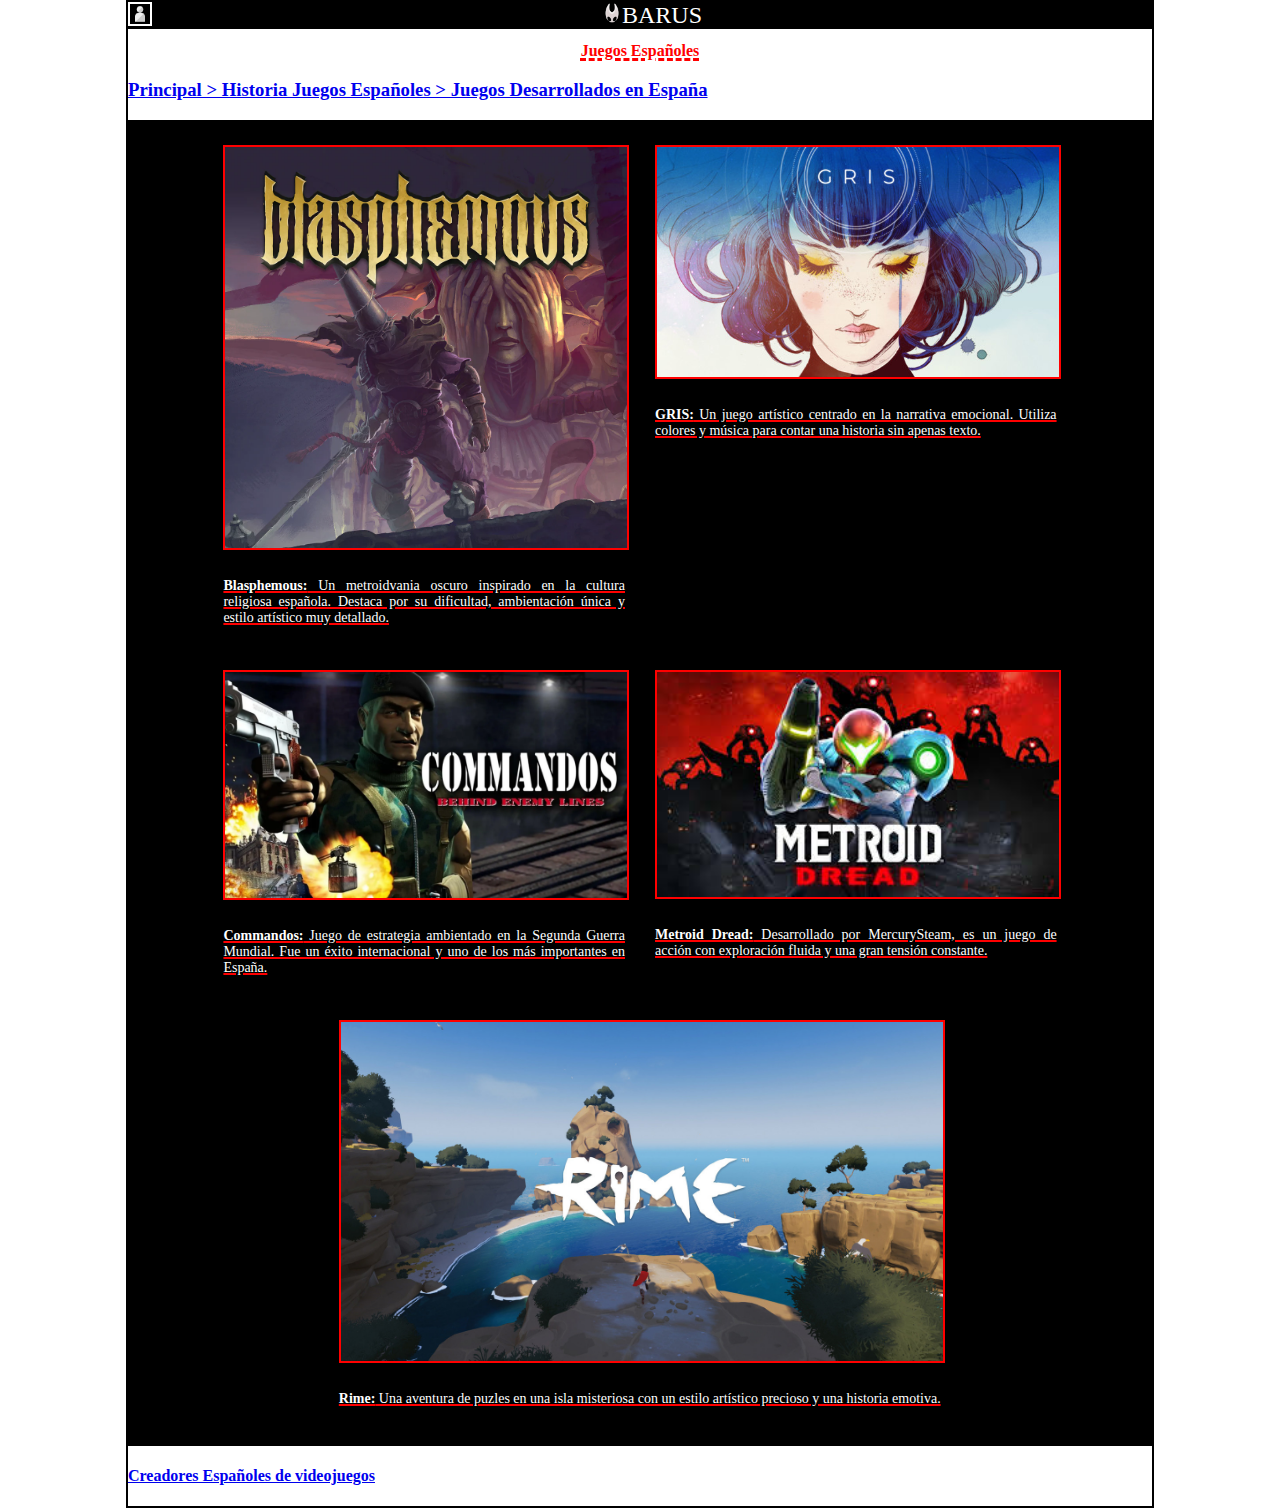
<file: juegosespanoles.html>
<!DOCTYPE html>
<html lang="es">
<head>
    <meta charset="UTF-8">
    <meta name="viewport" content="width=device-width, initial-scale=1.0">
    <meta name="description" content="Recomendacion reseñas y opiciones de videojuegos">
    <meta name="keywords" content="videojuegos,juegos 3D, juegos gratis">
    <meta name="copyright" content="Julio Pineda Benalcazar">
    <meta name="author" content="Julio Pineda Benalcazar">
    <meta name="language" content="español"> 
    <link rel="stylesheet" href="juegos.css">
    <link rel="canonical" href="https://jpb100419.github.io/juegosespanoles.html">
    <link rel="icon" href="imagenes/favicon.ico" type="image/x-icon">
    <title>JuegosEs</title>
<script type="application/ld+json">
{
  "@context": "https://schema.org",
  "@graph": [
    {
      "@type": "WebPage",
      "@id": "https://jpb100419.github.io/juegosespanoles.html#webpage",
      "url": "https://jpb100419.github.io/juegosespanoles.html",
      "name": "Videojuegos Españoles: Reseñas y Joyas Nacionales - BARUS",
      "description": "Descubre los mejores videojuegos desarrollados en España. Análisis, opiniones y recomendaciones de la industria nacional en BARUS.",
      "inLanguage": "es",
      "isPartOf": {
        "@type": "WebSite",
        "url": "https://jpb100419.github.io/",
        "name": "BARUS"
      },
      "author": {
        "@type": "Person",
        "name": "Julio Pineda Benalcazar"
      },
      "breadcrumb": {
        "@type": "BreadcrumbList",
        "itemListElement": [
          {
            "@type": "ListItem",
            "position": 1,
            "name": "Inicio",
            "item": "https://jpb100419.github.io/"
          },
          {
            "@type": "ListItem",
            "position": 2,
            "name": "Historia",
            "item": "https://jpb100419.github.io/historia.html"
          },
          {
            "@type": "ListItem",
            "position": 3,
            "name": "Juegos Españoles",
            "item": "https://jpb100419.github.io/juegosespanoles.html"
          }
        ]
      }
    }
  ]
}
</script>
</head>
<body>
    <header>
        <h1><img id="logo" src="Imagenes/logo.png" alt="logo juego silksong" width="20" height="20"><a href="formulario.html"><img id="logosesion" src="Imagenes/sesion2.png" alt="logo inicio sesion" width="20" height="20"></a>BARUS</h1>
    </header>
    <main>
        <h2>Juegos Españoles</h2>
        <h3 id="JuegosEspanoles"><a href="historia.html"> Principal > Historia Juegos Españoles > Juegos Desarrollados en España</a></h3>

        <section id="juegoses">
            <article class="juego">
                <picture>
                    <source srcset="Imagenes/blasphemous.png" type="image/png">
                    <img class="img-juego" src="Imagenes/blasphemous.png" alt="Blasphemous">
                </picture>
                <p><b>Blasphemous:</b> Un metroidvania oscuro inspirado en la cultura religiosa española. Destaca por su dificultad, ambientación única y estilo artístico muy detallado.</p>
            </article>

            <article class="juego">
                <picture>
                    <source srcset="Imagenes/griss.jpg" type="image/jpeg">
                    <img class="img-juego" src="Imagenes/griss.jpg" alt="GRIS">
                </picture>
                <p><b>GRIS:</b> Un juego artístico centrado en la narrativa emocional. Utiliza colores y música para contar una historia sin apenas texto.</p>
            </article>

            <article class="juego">
                <picture>
                    <source srcset="Imagenes/comandos.png" type="image/png">
                    <img class="img-juego" src="Imagenes/comandos.png" alt="Commandos">
                </picture>
                <p><b>Commandos:</b> Juego de estrategia ambientado en la Segunda Guerra Mundial. Fue un éxito internacional y uno de los más importantes en España.</p>
            </article>

            <article class="juego">
                <picture>
                    <source srcset="Imagenes/metroid.jpg" type="image/jpeg">
                    <img class="img-juego" src="Imagenes/metroid.jpg" alt="Metroid Dread">
                </picture>
                <p><b>Metroid Dread:</b> Desarrollado por MercurySteam, es un juego de acción con exploración fluida y una gran tensión constante.</p>
            </article>

            <article class="juego solo">
                <picture>
                    <source srcset="Imagenes/rime.jpg" type="image/jpeg">
                    <img class="img-juego" src="Imagenes/rime.jpg" alt="Rime">
                </picture>
                <p><b>Rime:</b> Una aventura de puzles en una isla misteriosa con un estilo artístico precioso y una historia emotiva.</p>
            </article>
        </section>
        
        <h4 id="creadores-link"><a href="creadores.html"> Creadores Españoles de videojuegos</a></h4>
    </main>
</body>
</html>
</file>
<file: estilo.css>
body {
      margin: auto;
      padding: 0;
      border: solid black 2px;
      width: 80%;
    }
h1 {
    
  font-family: "Ballet", cursive;
  font-weight: 400;
  font-size: 24px;
  margin: 0;
  padding: 0;
  color: white;
  text-align: center;
  background-color: black;

}
#logo {
    margin-top: 0;
}
#logosesion{
    border: 2px solid white;
    margin-top: 0;
    float: left;
}
ol {
font-size: 0;
padding: 0;
margin-top: 0px;
border: 3px solid black;
}
li{
    box-sizing: border-box;
    background-color: white;
    display: inline-block;
    width: 25%;
    text-align: center;
    color: white;
    font-size: 16px;
    padding: 0;
    color: black;
    border-right: 2px solid black;
    border-top: 2px solid red;
}
a {
  color: inherit;
  text-decoration: none;
  
}
li:hover{
    background-color: rgb(231, 28, 28);
    color: white;
}
h2{
    color:red;
    text-align:center;
    font-size:16px;
    text-decoration: underline 3px dashed red;
}

dl{
    padding: 10px;

}
#seccion1{
    box-sizing: border-box;
    display: flex;
    padding: 20px;
    padding-left: 70px;
}
#seccion2{
    box-sizing: border-box;
    display: flex;
    padding: 20px;
    padding-left: 70px;
}
#seccion3{
    box-sizing: border-box;
    display: flex;
    padding: 20px;
    padding-left: 70px;
}
#seccion4{
    box-sizing: border-box;
    display: flex;
    padding: 20px;
    padding-left: 70px;
}
#juegos{
    padding-right: 4%;
}
#portada{
    width: 225px;
    border: 2px solid red;
}
h3{
    color:red;
    text-align:center;
    font-size:16px;
    text-decoration: underline 3px dashed red;
}
h4{
    color:red;
    text-align:center;
    font-size:16px;
    text-decoration: underline 3px dashed red;
}
h5{
    color:red;
    text-align:center;
    font-size:16px;
    text-decoration: underline 3px dashed red;
}
h6{
    color:red;
    text-align:center;
    font-size:16px;
    text-decoration: underline 3px dashed red;
}
footer{
  box-sizing: border-box;
  color: white;
  background-color: black;
  text-align: center;
  padding: 0px;
  margin: auto;
  font-size: 13px;
}
</file>
<file: cookies.css>
body {
      margin: auto;
      padding: 0;
      border: solid black 2px;
      width: 80%;
    }
h1 {
    
  font-family: "Ballet", cursive;
  font-weight: 400;
  font-size: 24px;
  margin: 0;
  padding: 0;
  color: white;
  text-align: center;
  background-color: black;

}
#logo {
    margin-top: 0;
}
#logosesion{
    border: 2px solid white;
    margin-top: 0;
    float: left;
}
h2{
    color:red;
    text-align:center;
    font-size:16px;
    text-decoration: underline 3px dashed red;
}
section{
    color: white;
    background-color: black;
    padding: 10px;
    text-decoration: underline 2px solid red;

}
</file>
<file: creadores.css>
body {
      margin: auto;
      padding: 0;
      border: solid black 2px;
      width: 80%;
    }
h1 {
    
  font-family: "Ballet", cursive;
  font-weight: 400;
  font-size: 24px;
  margin: 0;
  padding: 0;
  color: white;
  text-align: center;
  background-color: black;

}
#logo {
    margin-top: 0;
}
#logosesion{
    border: 2px solid white;
    margin-top: 0;
    float: left;
}
h2{
    color:red;
    text-align:center;
    font-size:16px;
    text-decoration: underline 3px dashed red;
}
section{
    color: white;
    background-color: black;
    padding: 10px;
    text-decoration: underline 2px solid red;

}
#creadores {
    display: flex;
    flex-wrap: wrap;
    justify-content: center;
}


.creador {
    width: 40%;
    margin: 15px;
    text-align: center;
}


.creador img {
    width: 100%;
    border: 2px solid red;
    margin-bottom: 10px;
}


.creador p {
    font-size: 14px;
    text-align: justify;
}


.solo {
    width: 60%;
}
</file>
<file: iniciarsesion.css>
body {
      margin: auto;
      padding: 0;
      border: solid black 2px;
      width: 80%;
    }
h1 {
    
  font-family: "Ballet", cursive;
  font-weight: 400;
  font-size: 24px;
  margin: 0;
  padding: 0;
  color: white;
  text-align: center;
  background-color: black;

}
#logo {
    margin-top: 0;
}
#logosesion{
    border: 2px solid white;
    margin-top: 0;
    float: left;
}
section{
    text-align: center;
}
form{
    padding: 20px;
    box-sizing: border-box;
    display: inline-block;
}
fieldset{
    background: white;
}
label{
    color:red;
}
legend{
    color: red;
}
input{
    display: block;
}
button {
    background: black;
    border: none;
    padding: 10px 20px;
    color: red;
    cursor: pointer;
}
</file>
<file: historia.css>
body {
  margin: auto;
  padding: 0;
  border: solid black 2px;
  width: 80%;
  box-sizing: border-box; 
}

h1 {
  font-family: "Ballet", cursive;
  font-weight: 400;
  font-size: 24px;
  margin: 0;
  padding: 10px;
  color: white;
  text-align: center;
  background-color: black;
}

#logo {
  margin-top: 0;
}

#logosesion {
  border: 2px solid white;
  margin-top: 0;
  float: left;
}

h2 {
  color: red;
  text-align: center;
  font-size: 16px;
  text-decoration: underline 3px dashed red;
  margin: 20px 0;
}

h3, h4 {
  text-align: center;
  font-size: 14px;
  margin: 15px 0;
}

a {
  color: inherit;
  text-decoration: none;
}


section {
  color: white;
  background-color: black;
  padding: 20px;
  text-decoration: none; 
  display: flex;
  flex-direction: column; 
  align-items: center;
}

.articulo-espanol {
  width: 100%; 
  max-width: 800px; 
  margin: 20px 0;
  text-align: center;
}


.img-historia {
  width: 100%; 
  height: auto; 
  max-width: 600px; 
  border: 2px solid red;
  margin-bottom: 15px;
  display: inline-block;
}

.articulo-espanol p {
  font-size: 16px;
  text-align: justify;
  line-height: 1.6; 
}

.texto-largo {
  width: 90%;
  border-top: 1px solid red;
  padding-top: 20px;
}
</file>
<file: juegos.css>
body {
      margin: auto;
      padding: 0;
      border: solid black 2px;
      width: 80%;
    }
h1 {
    
  font-family: "Ballet", cursive;
  font-weight: 400;
  font-size: 24px;
  margin: 0;
  padding: 0;
  color: white;
  text-align: center;
  background-color: black;

}
#logo {
    margin-top: 0;
}
#logosesion{
    border: 2px solid white;
    margin-top: 0;
    float: left;
}
h2{
    color:red;
    text-align:center;
    font-size:16px;
    text-decoration: underline 3px dashed red;
}
section{
    color: white;
    background-color: black;
    padding: 10px;
    text-decoration: underline 2px solid red;

}
#juegoses {
    display: flex;
    flex-wrap: wrap;
    justify-content: center;
}


.juego {
    width: 40%;
    margin: 15px;
    text-align: center;
}


.juego img {
    width: 100%;
    border: 2px solid red;
    margin-bottom: 10px;
}

.juego p {
    font-size: 14px;
    text-align: justify;
}

.solo {
    width: 60%;
}
</file>
